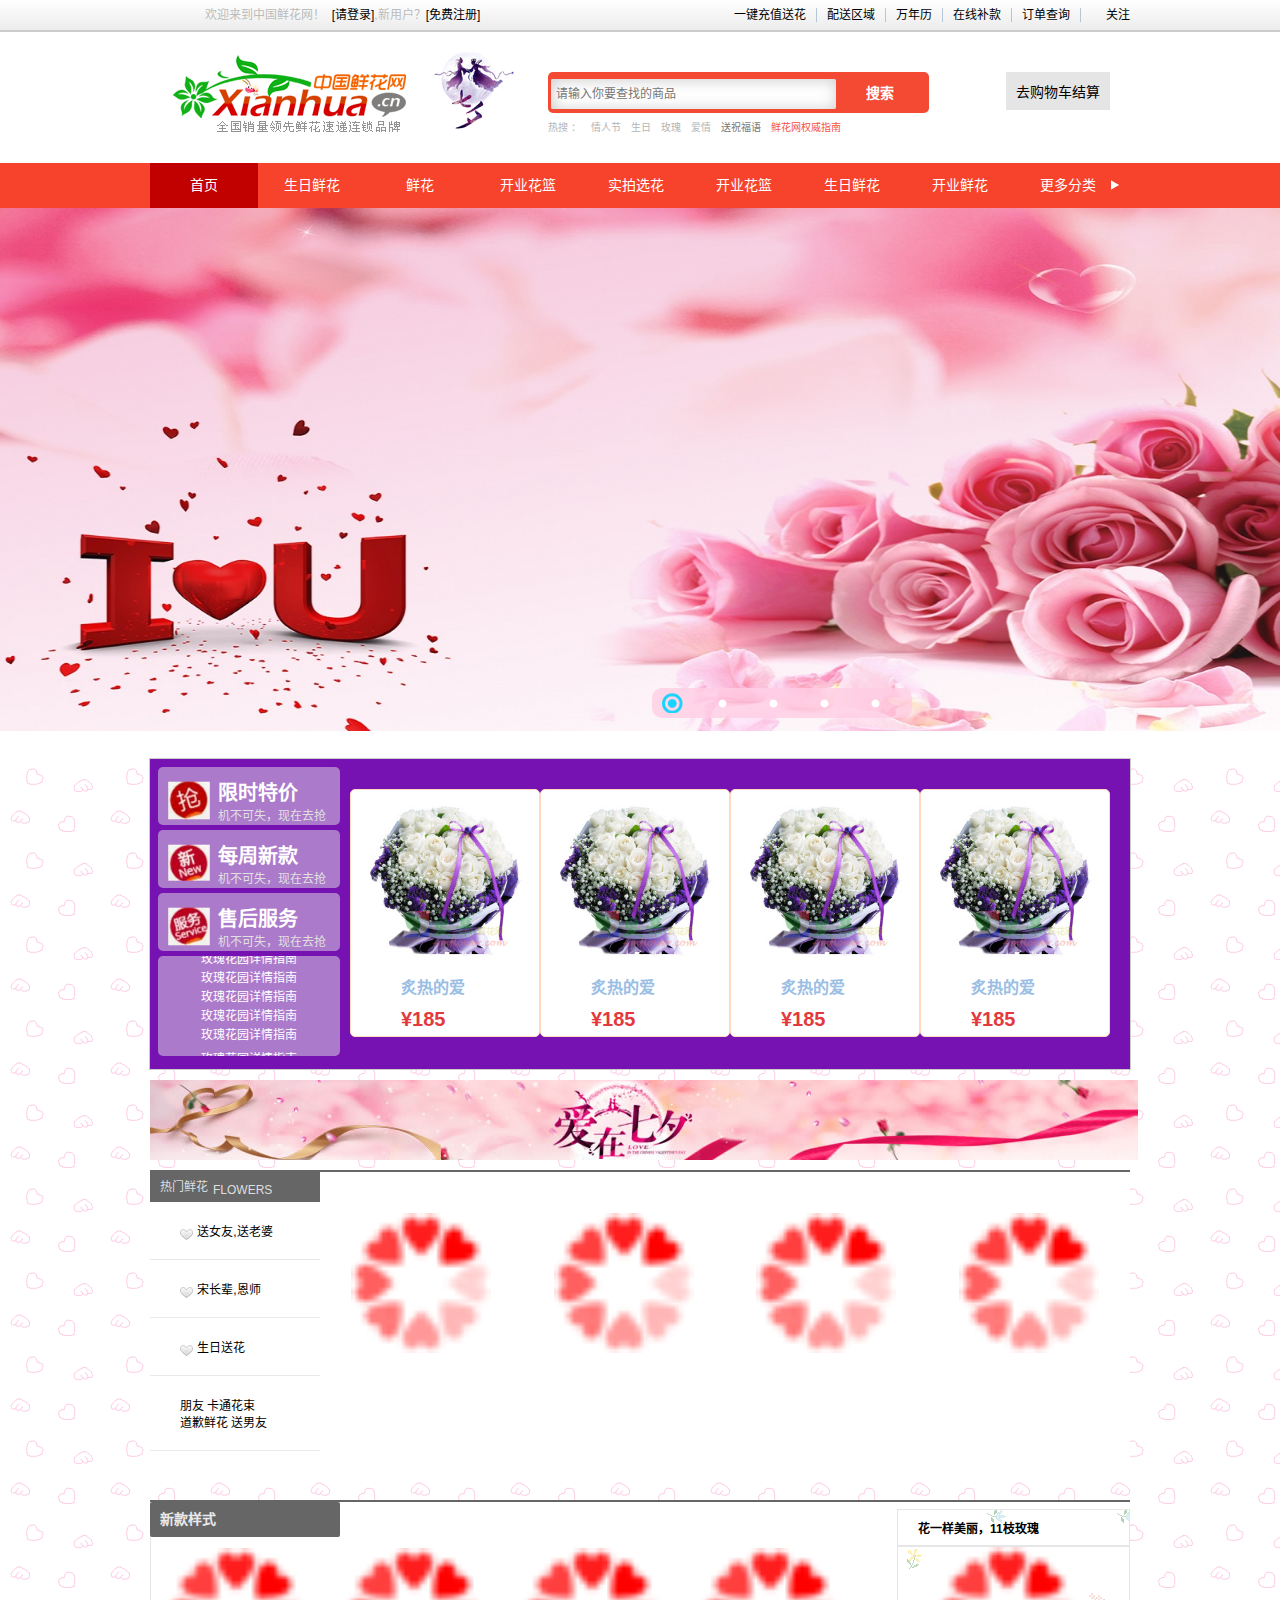
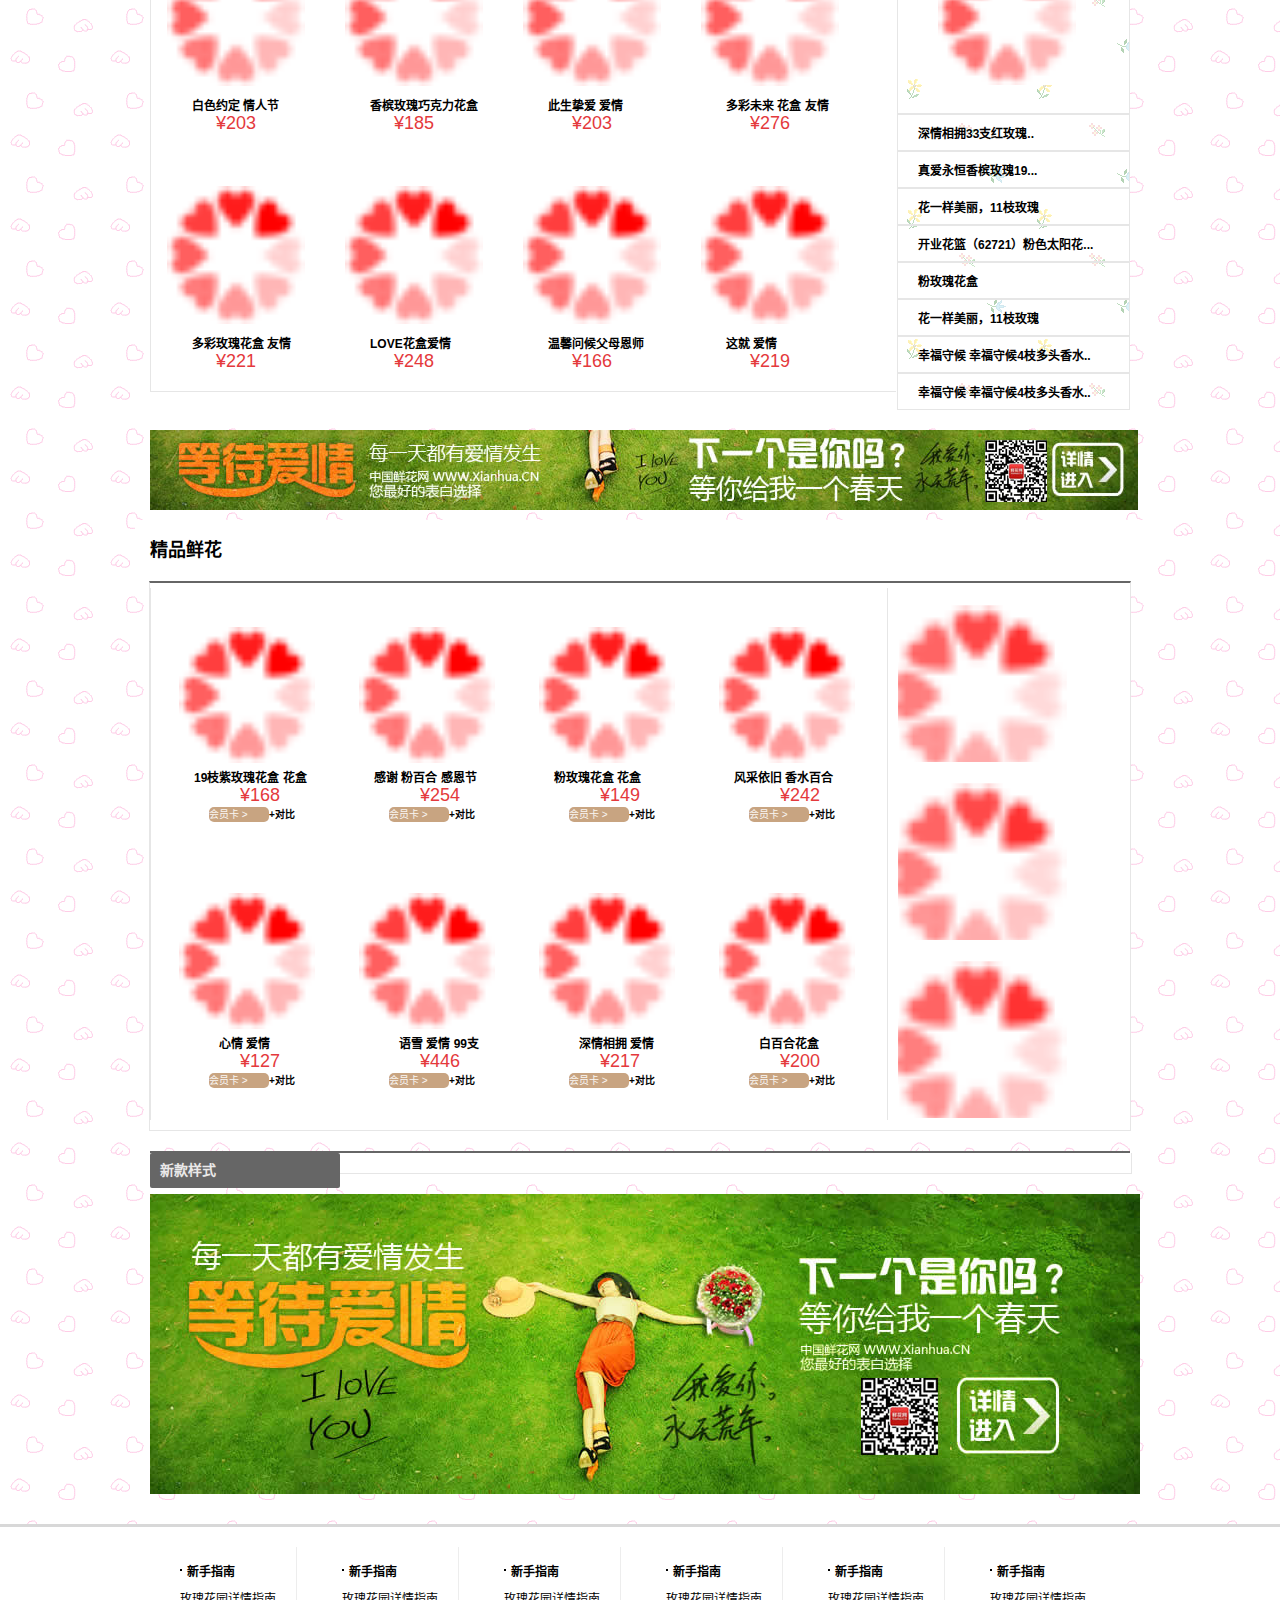
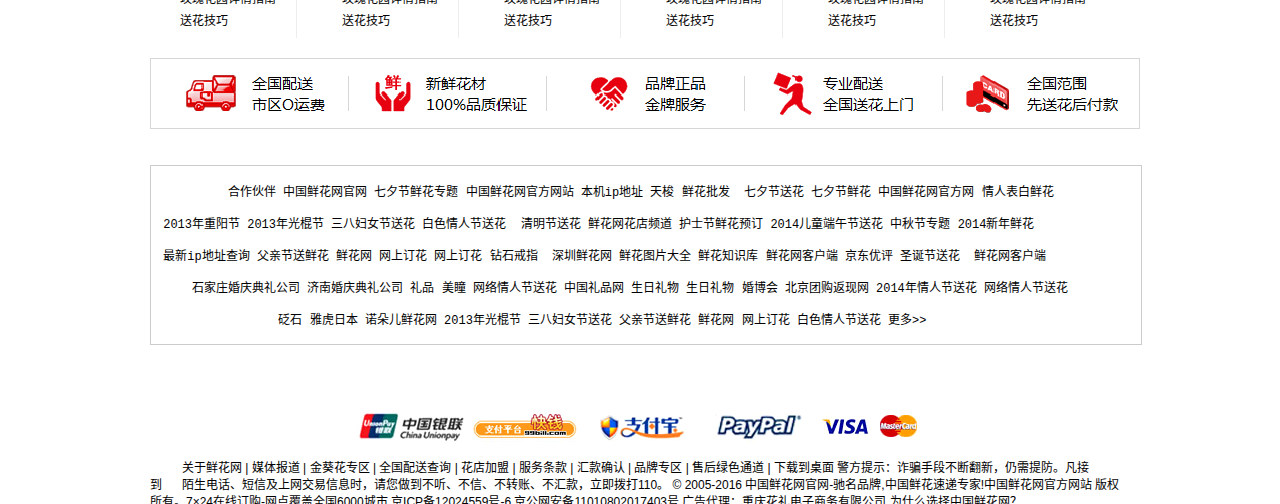
<file: index.html>
<!DOCTYPE html>
<!-- 1、指定基础语言 -->
<html lang="zh-cn">
<head>
    <meta charset="UTF-8">
    <!--2、指定视口信息-->
    <meta name="viewport" content="width=device-width,initial-scale=1,user-scalable=no"/>
    <!--3、指定跨IE浏览器兼容性-->
    <meta http-equiv="x-ua-compatible" content="IE=edge"/>
    <title>中国鲜花网</title>
    <link rel="icon" href="Images/www.ico.la_79dda2e9633fee556acd6c5ee49fc0c2_80X90.ico"/>
    <link rel="stylesheet" type="text/css" href="LoveFlower.css">
</head>
<body>

    <!--头部隐藏下拉弹出登录栏-->
    <div id="hide_top">
        <div class="_img_search"><img src="Images/logo3.png"/></div>
        <div class="_search">
            <input type="search" placeholder="请输入鲜花类名"/><button>搜索</button>
        </div>
        <div class="hide_top_car"> <span>0</span></div>
    </div>
<!--头部注册登录栏-->
<header id="top_bar">
    <div class="top_inner">
        <span class="ico_atten"><a href="#"><b></b>关注</a></span>
        <ul>
            <li class="font_gray">欢迎来到中国鲜花网！</li>
            <li id="welcom"> &nbsp;&nbsp;<a href="user_submit.html">[请登录]</a></li>
            <li class="font_gray">,新用户？</li>
            <li><a href="reg.html">[免费注册]</a></li>
        </ul>
    <ul class="top_inner_ul2">
        <li><a href="#">订单查询</a></li>
        <li><a href="javascript:;">在线补款</a></li>
        <li><a href="javascript:;">万年历</a></li>
        <li><a href="javascript:;">配送区域</a></li>
        <li><a href="javascript:;">一键充值送花</a></li>

    </ul>


    </div>

</header>

<!--网页logo栏----------爱慕鲜花-->
    <div id="logo">
      <a href="javascript:;"><img src="Images/logo2.png" alt="中国鲜花网"/></a>
        <span><img src="Images/top.gif" alt="#"/></span>
        <div class="logo_right">
            <div class="logo_right_left">
                <div  class="logo_right_input">
                    <input type="search" id="search" placeholder="请输入你要查找的商品"/><button>搜索</button>
                    <ul id="search_ul">

                    </ul>
                </div>
                <ul>
                    <li>热搜 ：</li>
                    <li><a href="#">情人节</a></li>
                    <li><a href="javascript:;">生日</a></li>

                    <li><a href="#">玫瑰</a></li>
                    <li><a href="#">爱情</a></li>
                    <li><a href="javascript:;">送祝福语</a></li>
                    <li><a href="javascript:;">鲜花网权威指南</a></li>
                </ul>
            </div>
            <div> <b></b><a href="javascript:;">去购物车结算</a></div>

        </div>


        <div class="clear"></div>
    </div>
    <!--网页logo栏---------;爱慕鲜花结束-->

    <!--导航栏nav开始-->
<div class="nav_all">
    <nav id="nav">
        <ul>
            <li><a href="#">首页</a></li>
            <li><a href="javascript:;">生日鲜花</a></li>
            <li><a href="javascript:;">鲜花</a></li>
            <li><a href="javascript:;">开业花篮</a></li>
            <li><a href="javascript:;">实拍选花</a></li>
            <li><a href="javascript:;">开业花篮</a></li>
            <li><a href="javascript:;">生日鲜花</a></li>
            <li><a href="javascript:;">开业鲜花</a></li>
            <li><a href="javascript:;">更多分类<b></b></a>
                <div>
                <a href="javascript:;">绿植花蕊</a>
                <a href="javascript:;">绿植花蕊</a>
                <a href="javascript:;">绿植花蕊</a>
                <a href="javascript:;">绿植花蕊</a>
                </div>
            </li>


        </ul>

    </nav>
</div>
    <!--导航栏nav结束-->
    <!--主页轮播图开始-->

       <div id="Index_img">
           <div class="hover_left"></div>
            <div class="box">
                <img src="Images/index5.jpg"class="show" />
               <img src="Images/index2.jpg" />
               <img  src="Images/index3.jpg"/>
               <img  src="Images/index4.jpg" />
                <img src="Images/index1.jpg" />

            </div>
           <div class="hover_right"></div>

           <ul class="index_ul">
               <li class="index_hover"></li>
               <li></li>
               <li></li>
               <li></li>
               <li></li>
           </ul>
       </div>


<!--主页轮播图结束-->
    <!--网页主体开始-->
    <!--main第一部分-->
    <section id="main">
     <div id="main_one" class="floor">
        <ul id="main_one_ul">
            <li><b class="main_one_b1"></b><a href="#"><p class="main_one_p">限时特价</p><span>机不可失，现在去抢</span></a></li>
            <li><b class="main_one_b2"></b><a href="#"><p class="main_one_p">每周新款</p><span>机不可失，现在去抢</span></a></li>
            <li><b class="main_one_b3"></b><a href="#"><p class="main_one_p">售后服务</p><span>机不可失，现在去抢</span></a></li>
            <li class="Text_scoll">
                <div class="Text_scolls">
                  <div class="Text_scoll_one">
                      <p>玫瑰花园详情指南</p>
                      <p>玫瑰花园详情指南</p>
                      <p>玫瑰花园详情指南</p>
                      <p>玫瑰花园详情指南</p>
                      <p>玫瑰花园详情指南</p>

                  </div>
                    <div class="Text_scoll_two">
                        <p>玫瑰花园详情指南</p>
                        <p>玫瑰花园详情指南</p>
                        <p>玫瑰花园详情指南</p>
                        <p>玫瑰花园详情指南</p>
                        <p>玫瑰花园详情指南</p>
                    </div>
                  </div>
            </li>
        </ul>
         <ul  class="main_one_last_ul">
             <li><a href="Love-flowe2.html"><img data-echo="Images/62423-middle.jpg" alt=""/></a><span>炙热的爱</span><p>&yen;185</p></li>
             <li><a href="Love-flowe2.html"><img data-echo="Images/62423-middle.jpg" alt=""/></a><span>炙热的爱</span><p>&yen;185</p></li>
             <li><a href="Love-flowe2.html"><img data-echo="Images/62423-middle.jpg" alt=""/></a><span>炙热的爱</span><p>&yen;185</p></li>
            <li><a href="Love-flowe2.html"><img data-echo="Images/62423-middle.jpg" alt=""/></a> <span>炙热的爱</span><p>&yen;185</p></li>
         </ul>
         <div class="clear"></div>
      </div>
       <!--main 图片通栏-->
        <p id="main_img_bar"><a href="javascript:;"><img src="Images/banner.jpg" alt=""/></a></p>
    <!--main第二部分-->
        <div id="main_two" class="floor">
                <div class="main_two_left">
                 <div class="main_two_left_top">热门鲜花<span>FLOWERS</span></div>

                <ul>
                    <li class="main_two_menu_li1">
                        <b></b>
                        <span>送女友,送老婆</span>
                        <!----第一个li右边的menue区域--->
                        <div class=" main_two_menu main_two_show">
                            <figure class="figure_1">
                                <a href="javascript:;"><img data-echo="Images/62174-middle.jpg" alt=""/></a>
                                <figcaption>
                                        <h4>&yen;118</h4>
                                        <span>多彩生活</span>
                                </figcaption>
                            </figure>
                            <figure class="figure_2">
                                <a href="javascript:;"> <img data-echo="Images/62048-middle.jpg" alt=""/></a>
                                <figcaption>
                                    <h4>&yen;118</h4>
                                    <span>幽恋之旅</span>
                                </figcaption>
                            </figure>
                            <figure class="figure_3">
                                <a href="javascript:;"> <img data-echo="Images/62170-middle.jpg" alt=""/></a>
                                <figcaption>
                                    <h4>&yen;228</h4>
                                    <span>美好祝愿</span>
                                </figcaption>
                            </figure>
                            <figure class="figure_4">
                                <a href="javascript:;"><img data-echo="Images/625431-middle.jpg" alt=""/></a>
                                <figcaption>
                                    <h4>&yen;228</h4>
                                    <span>温暖关爱</span>
                                </figcaption>
                            </figure>


                        </div>

                    </li>
                    <!----第二个li右边的menue区域--->
                     <li class="main_two_menu_li2"><b></b>
                         <span>宋长辈,恩师</span>
                         <div class="main_two_menu ">
                             <figure class="figure_1">
                                 <a href="javascript:;"><img data-echo="Images/621751-middle.jpg" alt=""/></a>
                                 <figcaption>
                                     <h4>&yen;219</h4>
                                     <span>浪漫花束</span>
                                 </figcaption>
                             </figure>
                             <figure class="figure_2">
                                 <a href="javascript:;"><img data-echo="Images/625132-middle.jpg" alt=""/></a>
                                 <figcaption>
                                     <h4>&yen;255</h4>
                                     <span>意见倾心</span>
                                 </figcaption>
                             </figure>
                             <figure class="figure_3">
                                 <a href="javascript:;"><img data-echo="Images/625431-middle.jpg" alt=""/></a>
                                 <figcaption>
                                     <h4>&yen;389</h4>
                                     <span>天天开心</span>
                                 </figcaption>
                             </figure>
                             <figure class="figure_4">
                                 <a href="javascript:;"> <img data-echo="Images/621701-middle.jpg" alt=""/></a>
                                 <figcaption>
                                     <h4>&yen;209</h4>
                                     <span>钟爱</span>
                                 </figcaption>
                             </figure>

                         </div>

                     </li>
                    <!----第三个li右边的menue区域--->
                     <li class="main_two_menu_li3"><b></b>
                         <span>生日送花</span>
                         <div class="main_two_menu ">
                             <figure class="figure_1">
                                 <a href="javascript:;"> <img data-echo="Images/621701-middle.jpg" alt=""/></a>
                                 <figcaption>
                                     <h4>&yen;218</h4>
                                     <span>牵爱</span>
                                 </figcaption>
                             </figure>
                             <figure class="figure_2">
                                 <a href="javascript:;"><img data-echo="Images/621741-middle.jpg" alt=""/></a>
                                 <figcaption>
                                     <h4>&yen;199</h4>
                                     <span>多彩生活</span>
                                 </figcaption>
                             </figure>
                             <figure class="figure_3">
                                 <a href="javascript:;"> <img data-echo="Images/625001-middle.jpg" alt=""/></a>
                                 <figcaption>
                                     <h4>&yen;229</h4>
                                     <span>多彩生活</span>
                                 </figcaption>
                             </figure>
                             <figure class="figure_4">
                                 <a href="javascript:;"> <img data-echo="Images/626831-middle.jpg" alt=""/></a>
                                 <figcaption>
                                     <h4>&yen;318</h4>
                                     <span>多彩生活</span>
                                 </figcaption>
                             </figure>

                         </div>
                     </li>
                    <!----第四个li--->
                     <li class="main_two_menu_li4">
                         <span>朋友 卡通花束<br>道歉鲜花 送男友</span>
                     </li>
                 </ul>
                </div>
            </div>
        <!--main第二部分结束-->

  <!--main第三部份-->
    <div id="main_three" class="floor">
        <h3>新款样式</h3>
        <div class="main_three_left">

            <figure>
                <a href="javascript:;"><img  data-echo="Images/62423-middle.jpg"/></a>
                <figcaption>
                    <h5><a href="javascript:;">白色约定 情人节</a></h5>
                    <span>&yen;203</span>

                </figcaption>
            </figure>
            <figure>
                <a href="javascript:;"><img  data-echo="Images/62528-middle.jpg"/></a>
                <figcaption>
                    <h5><a href="javascript:;">香槟玫瑰巧克力花盒</a></h5>
                    <span>&yen;185</span>


                </figcaption>
            </figure>
            <figure>
                <a href="javascript:;"><img  data-echo="Images/62577-middle.jpg"/></a>
                <figcaption>
                    <h5><a href="javascript:;">此生挚爱 爱情</a></h5>
                    <span>&yen;203</span>

                </figcaption>
            </figure>
            <figure>
                <a href="javascript:;"><img  data-echo="Images/62681-middle.jpg"/></a>
                <figcaption>
                    <h5><a href="javascript:;">多彩未来 花盒 友情</a></h5>
                    <span>&yen;276</span>

                </figcaption>
            </figure>
            <figure>
                <a href="javascript:;"><img  data-echo="Images/62712-middle.jpg"/></a>
                <figcaption>
                    <h5><a href="#">多彩玫瑰花盒 友情</a></h5>
                    <span>&yen;221</span>

                </figcaption>
            </figure>
            <figure>
                <a href="javascript:;"><img  data-echo="Images/62755-middle.jpg"/></a>
                <figcaption>
                    <h5><a href="javascript:;">LOVE花盒爱情</a></h5>
                    <span>&yen;248</span>

                </figcaption>
            </figure>
            <figure>
                <a href="javascript:;"><img  data-echo="Images/62756-middle.jpg"/></a>
                <figcaption>
                    <h5><a href="javascript:;">温馨问候父母恩师 </a></h5>
                    <span>&yen;166</span>

                </figcaption>
            </figure>
            <figure>
                <a href="javascript:;"><img  data-echo="Images/62762-middle.jpg"/></a>
                <figcaption>
                    <h5><a href="#">这就 爱情</a></h5>
                    <span>&yen;219</span>

                </figcaption>
            </figure>

            
        </div>
        <!--main-three-right  右边下拉图片-->
        <div class="main_three_right">
            <ul class="accordion">
                <!--<li><h5>爱慕鲜花热销商品排行</h5></li>-->
                <li class="title"><b>花一样美丽，11枝玫瑰</b></li>
                <li class="fade in"> <p ><a href="javascript:;"><img data-echo="Images/62515-middle.jpg" alt=""/></a></p></li>
                <li  class="title"><b>深情相拥33支红玫瑰..</b></li>
                <li class="fade"> <p ><a href="javascript:;"><img data-echo="Images/62513-middle.jpg" alt=""/></a></p></li>
                <li  class="title"><b>真爱永恒香槟玫瑰19...</b></li>
                <li class="fade"> <p ><a href="javascript:;"><img data-echo="Images/62528-middle.jpg" alt=""/></a></p></li>
                <li  class="title"><b>花一样美丽，11枝玫瑰</b></li>
                <li class="fade"> <p ><a href="javascript:;"><img data-echo="Images/62500-middle.jpg" alt=""/></a></p></li>
                <li class="title"><b>开业花篮（62721）粉色太阳花...</b></li>
                <li class="fade"> <p ><a href="javascript:;"><img data-echo="Images/62543-middle.jpg" alt=""/></a></p></li>
                <li class="title"><b>粉玫瑰花盒</b></li>
                <li class="fade"> <p ><a href="javascript:;"><img data-echo="Images/62577-middle.jpg" alt=""/></a></p></li>
                <li class="title"><b>花一样美丽，11枝玫瑰</b></li>
                <li class="fade"> <p ><a href="javascript:;"><img data-echo="Images/62530-middle.jpg" alt=""/></a></p></li>
                <li class="title"><b>幸福守候 幸福守候4枝多头香水..</b></li>
                <li class="fade"> <p ><a href="javascript:;"><img data-echo="Images/62385-middle.jpg" alt=""/></a></p></li>
                <li class="title"><b>幸福守候 幸福守候4枝多头香水..</b></li>
                <li class="fade"> <p ><a href="javascript:;"><img data-echo="Images/62385-middle.jpg" alt=""/></a></p></li>

            </ul>
        </div>
        <div class="clear"></div>
    </div>
    <!--main第三部分结束 -->
    <!--第二图片通栏-->
        <p id="main_img_bar2"><a href="javascript:;"><img src="Images/banner2.jpg" alt="#"/></a></p>


        <!--main-four  第四部分-->


        <h4 class="h4">精品鲜花</h4>
    <div id="main_four"class="floor">
        <!--左边-->

        <!--中间部分-->
        <div class="main_four_center">
            <figure>

                <a href="javascript:;"><img  data-echo="Images/62530-small.jpg"/></a>
                <figcaption>
                    <h5><a href="#">19枝紫玫瑰花盒 花盒</a></h5>
                    <span>&yen;168</span>
                    <div class="menbers"><a href="">会员卡&nbsp;></a><b>+对比</b>
                    <div class="main_four_menu">
                        <ul>
                            <li><span>普&nbsp;&nbsp;卡:</span><p>98折 124元</p></li>
                            <li><span>金&nbsp;&nbsp;卡:</span><p>98折 124元</p></li>
                            <li>双倍积分</li>
                            <li>可享受折上折</li>
                            <li><a href="javascript:;">查看会员等级规则</a></li>
                        </ul>
                    </div>
                 </div>

                </figcaption>
            </figure>
            <figure>
                <a href="javascript:;"><img  data-echo="Images/62531-small.jpg"/></a>
                <figcaption>
                    <h5><a href="#">感谢 粉百合 感恩节</a></h5>
                    <span>&yen;254</span>
                    <div class="menbers"><a href="javascript:;">会员卡&nbsp;></a><b>+对比</b>
                        <div class="main_four_menu">
                            <ul>
                                <li><span>普&nbsp;&nbsp;卡:</span><p>98折 124元</p></li>
                                <li><span>金&nbsp;&nbsp;卡:</span><p>98折 124元</p></li>
                                <li>双倍积分</li>
                                <li>可享受折上折</li>
                                <li><a href="#">查看会员等级规则</a></li>
                            </ul>
                        </div>
                    </div>
                </figcaption>
            </figure>
            <figure>
                <a href="javascript:;"><img  data-echo="Images/62540-small.jpg"/></a>
                <figcaption>
                    <h5><a href="javascript:;">粉玫瑰花盒 花盒</a></h5>
                    <span>&yen;149</span>
                    <div class="menbers"><a href="">会员卡&nbsp;></a><b>+对比</b>
                        <div class="main_four_menu">
                            <ul>
                                <li><span>普&nbsp;&nbsp;卡:</span><p>98折 124元</p></li>
                                <li><span>金&nbsp;&nbsp;卡:</span><p>98折 124元</p></li>
                                <li>双倍积分</li>
                                <li>可享受折上折</li>
                                <li><a href="javascript:;">查看会员等级规则</a></li>
                            </ul>
                        </div>
                    </div>
                </figcaption>
            </figure>
            <figure>
                <a href="javascript:;"><img  data-echo="Images/62543-small.jpg"/></a>
                <figcaption>
                    <h5><a href="#">风采依旧 香水百合 </a></h5>
                    <span>&yen;242</span>
                    <div class="menbers"><a href="javascript:;">会员卡&nbsp;></a><b>+对比</b>
                        <div class="main_four_menu">
                            <ul>
                                <li><span>普&nbsp;&nbsp;卡:</span><p>98折 124元</p></li>
                                <li><span>金&nbsp;&nbsp;卡:</span><p>98折 124元</p></li>
                                <li>双倍积分</li>
                                <li>可享受折上折</li>
                                <li><a href="javascript:;">查看会员等级规则</a></li>
                            </ul>
                        </div>
                    </div>
                </figcaption>
            </figure>
            <figure>
                <a href="javascript:;"><img  data-echo="Images/62596-small.jpg"/></a>
                <figcaption>
                    <h5><a href="#">心情 爱情</a></h5>
                    <span>&yen;127</span>
                    <div class="menbers"><a href="javascript:;">会员卡&nbsp;></a><b>+对比</b>
                        <div class="main_four_menu">
                            <ul>
                                <li><span>普&nbsp;&nbsp;卡:</span><p>98折 124元</p></li>
                                <li><span>金&nbsp;&nbsp;卡:</span><p>98折 124元</p></li>
                                <li>双倍积分</li>
                                <li>可享受折上折</li>
                                <li><a href="javascript:;">查看会员等级规则</a></li>
                            </ul>
                        </div>
                    </div>
                </figcaption>
            </figure>
            <figure>
                <a href="javascript:;"><img  data-echo="Images/62714-small.jpg"/></a>
                <figcaption>
                    <h5><a href="javascript:;">语雪 爱情 99支</a></h5>
                    <span>&yen;446</span>
                    <div class="menbers"><a href="">会员卡&nbsp;></a><b>+对比</b>
                        <div class="main_four_menu">
                            <ul>
                                <li><span>普&nbsp;&nbsp;卡:</span><p>98折 124元</p></li>
                                <li><span>金&nbsp;&nbsp;卡:</span><p>98折 124元</p></li>
                                <li>双倍积分</li>
                                <li>可享受折上折</li>
                                <li><a href="javascript:;">查看会员等级规则</a></li>
                            </ul>
                        </div>
                    </div>
                </figcaption>
            </figure>
            <figure>
                <a href="javascript:;"><img  data-echo="Images/62741-small.jpg"/></a>
                <figcaption>
                    <h5><a href="javascript:;">深情相拥 爱情</a></h5>
                    <span>&yen;217</span>
                    <div class="menbers"><a href="javascript:;">会员卡&nbsp;></a><b>+对比</b>
                        <div class="main_four_menu">
                            <ul>
                                <li><span>普&nbsp;&nbsp;卡:</span><p>98折 124元</p></li>
                                <li><span>金&nbsp;&nbsp;卡:</span><p>98折 124元</p></li>
                                <li>双倍积分</li>
                                <li>可享受折上折</li>
                                <li><a href="#">查看会员等级规则</a></li>
                            </ul>
                        </div>
                    </div>
                </figcaption>
            </figure>
            <figure>
                <a href="javascript:;"><img  data-echo="Images/62596-small.jpg"/></a>
                <figcaption>
                    <h5><a href="#">白百合花盒</a></h5>
                    <span>&yen;200</span>
                    <div class="menbers"><a href="">会员卡&nbsp;></a><b>+对比</b>
                        <div class="main_four_menu">
                            <ul>
                                <li><span>普&nbsp;&nbsp;卡:</span><p>98折 124元</p></li>
                                <li><span>金&nbsp;&nbsp;卡:</span><p>98折 124元</p></li>
                                <li>双倍积分</li>
                                <li>可享受折上折</li>
                                <li><a href="javascript:;">查看会员等级规则</a></li>
                            </ul>
                        </div>
                    </div>
                </figcaption>
            </figure>

        </div>
    <!--中间部分结束-->
    <div class="main_four_right" class="floor">
        <div class="main_four_right_shadow"></div>
        <figure>


            <a href="javascript:;"><img data-echo="Images/tier-one-2.jpg" alt=""/></a>
            <figcaption>
                <h6>纯纯的爱</h6>
                <h5>美美的心</h5>
                <span>&yen;184</span>
            </figcaption>
        </figure>
        <figure>
            <a href="javascript:;"><img data-echo="Images/tier-one-3.jpg" alt=""/></a>
            <figcaption>
                <h6>幸福未来</h6>
                <h5>爱在心中</h5>
                <span>&yen;149</span>
            </figcaption>
        </figure>
        <figure>
            <a href="javascript:;"><img data-echo="Images/tier-one-4.jpg" alt=""/></a>
            <figcaption>
                <h6>说不出的感受</h6>
                <h5>随花而去</h5>

                <span>&yen;203</span>
            </figcaption>
        </figure>


    </div>

 </div>


<!--main第四部分结束-->
        <!--main第五部分-->
        <!--main第五部分-->

        <div id="main_fire" class="floor">
            <h3>新款样式</h3>
            <div class="main_fire_left">

                <!--<figure>-->
                    <!--<a href="#"><img  src="Images/62423-middle.jpg"/></a>-->
                    <!--<figcaption>-->
                        <!--<h5><a href="#">白色约定 情人节</a></h5>-->
                        <!--<span>&yen;203</span>-->
                        <!--<button></button>-->
                    <!--</figcaption>-->
                <!--</figure>-->
                <!--<figure>-->
                    <!--<a href="#"><img  src="Images/62528-middle.jpg"/></a>-->
                    <!--<figcaption>-->
                        <!--<h5><a href="#">香槟玫瑰巧克力花盒</a></h5>-->
                        <!--<span>&yen;185</span>-->
                        <!--<button></button>-->

                    <!--</figcaption>-->
                <!--</figure>-->
                <!--<figure>-->
                    <!--<a href="#"><img  src="Images/62577-middle.jpg"/></a>-->
                    <!--<figcaption>-->
                        <!--<h5><a href="#">此生挚爱 爱情</a></h5>-->
                        <!--<span>&yen;203</span>-->
                        <!--<button></button>-->
                    <!--</figcaption>-->
                <!--</figure>-->
                <!--<figure>-->
                    <!--<a href="#"><img  src="Images/62681-middle.jpg"/></a>-->
                    <!--<figcaption>-->
                        <!--<h5><a href="#">多彩未来 花盒 友情</a></h5>-->
                        <!--<span>&yen;276</span>-->
                        <!--<button></button>-->
                    <!--</figcaption>-->
                <!--</figure>-->
                <!--<figure>-->
                    <!--<a href="#"><img  src="Images/62577-middle.jpg"/></a>-->
                    <!--<figcaption>-->
                        <!--<h5><a href="#">多彩玫瑰花盒 友情</a></h5>-->
                        <!--<span>&yen;221</span>-->
                        <!--<button></button>-->
                    <!--</figcaption>-->
                <!--</figure>-->
                <!--<figure>-->
                    <!--<a href="#"><img  src="Images/62755-middle.jpg"/></a>-->
                    <!--<figcaption>-->
                        <!--<h5><a href="#">LOVE花盒爱情</a></h5>-->
                        <!--<span>&yen;248</span>-->
                        <!--<button></button>-->
                    <!--</figcaption>-->
                <!--</figure>-->
                <!--<figure>-->
                    <!--<a href="#"><img  src="Images/62756-middle.jpg"/></a>-->
                    <!--<figcaption>-->
                        <!--<h5><a href="#">温馨问候父母恩师 </a></h5>-->
                        <!--<span>&yen;166</span>-->
                        <!--<button></button>-->
                    <!--</figcaption>-->
                <!--</figure>-->
                <!--<figure>-->
                    <!--<a href="#"><img  src="Images/62762-middle.jpg"/></a>-->
                    <!--<figcaption>-->
                        <!--<h5><a href="#">这就 爱情</a></h5>-->
                        <!--<span>&yen;219</span>-->
                        <!--<button></button>-->
                    <!--</figcaption>-->
                <!--</figure>-->
                <!--<figure>-->
                    <!--<a href="#"><img  src="Images/62762-middle.jpg"/></a>-->
                    <!--<figcaption>-->
                        <!--<h5><a href="#">这就 爱情</a></h5>-->
                        <!--<span>&yen;219</span>-->
                        <!--<button></button>-->
                    <!--</figcaption>-->
                <!--</figure>-->
                <!--<figure>-->
                    <!--<a href="#"><img  src="Images/62762-middle.jpg"/></a>-->
                    <!--<figcaption>-->
                        <!--<h5><a href="#">这就 爱情</a></h5>-->
                        <!--<span>&yen;219</span>-->
                        <!--<button></button>-->
                    <!--</figcaption>-->
                <!--</figure>-->

            </div>
            <div class="clear"></div>
        </div>

        <p id="main_img_bar3"><a href="javascript:;"><img src="Images/banner3.jpg" alt="#"/></a></p>
    </section>

        <div id="helpTitBg">
            <ul>
            <li><b><i></i><a href="#">新手指南</a></b></li>
            <li>玫瑰花园详情指南</li>
            <li>送花技巧</li>
        </ul>
            <ul>
                <li><b><i></i><a href="#">新手指南</a></b></li>
                <li>玫瑰花园详情指南</li>
                <li>送花技巧</li>
            </ul>
            <ul>
                <li><b><i></i><a href="#">新手指南</a></b></li>
                <li>玫瑰花园详情指南</li>
                <li>送花技巧</li>
            </ul>
            <ul>
                <li><b><i></i><a href="#">新手指南</a></b></li>
                <li>玫瑰花园详情指南</li>
                <li>送花技巧</li>
            </ul>
            <ul>
                <li><b><i></i><a href="#">新手指南</a></b></li>
                <li>玫瑰花园详情指南</li>
                <li>送花技巧</li>
            </ul>
            <ul>
                <li><b><i></i><a href="#">新手指南</a></b></li>
                <li>玫瑰花园详情指南</li>
                <li>送花技巧</li>
            </ul>
            <div class="clear"></div>
            <div><img src="Images/tp2.gif" alt="#"/></div>
           <pre>
               <div  style="overflow:hidden;">
          合作伙伴 中国鲜花网官网 七夕节鲜花专题 中国鲜花网官方网站 本机ip地址 天梭 鲜花批发  七夕节送花 七夕节鲜花 中国鲜花网官方网 情人表白鲜花

 2013年重阳节 2013年光棍节 三八妇女节送花 白色情人节送花  清明节送花 鲜花网花店频道 护士节鲜花预订 2014儿童端午节送花 中秋节专题 2014新年鲜花

 最新ip地址查询 父亲节送鲜花 鲜花网 网上订花 网上订花 钻石戒指  深圳鲜花网 鲜花图片大全 鲜花知识库 鲜花网客户端 京东优评 圣诞节送花  鲜花网客户端

     石家庄婚庆典礼公司 济南婚庆典礼公司 礼品 美瞳 网络情人节送花 中国礼品网 生日礼物 生日礼物 婚博会 北京团购返现网 2014年情人节送花 网络情人节送花

                 砭石 雅虎日本 诺朵儿鲜花网 2013年光棍节 三八妇女节送花 父亲节送鲜花 鲜花网 网上订花 白色情人节送花 更多>>
            </div>
           </pre>
        </div>


<!--主体结束-->
<!--footer-->
   <footer id="footer" >
        <div>
            <p>
                <img src="Images/pay01.jpg" alt=""/>
            <img src="Images/pay02.jpg" alt=""/>
            <img src="Images/pay03.jpg" alt=""/>
            <img src="Images/pay04.jpg" alt=""/>
            <img src="Images/pay05.jpg" alt=""/>
            </p>
        </div>
       <div>
           关于鲜花网 | 媒体报道 | 金葵花专区 | 全国配送查询 | 花店加盟 | 服务条款 | 汇款确认 | 品牌专区 | 售后绿色通道 | 下载到桌面
           警方提示：诈骗手段不断翻新，仍需提防。凡接到&nbsp;&nbsp;&nbsp;&nbsp;&nbsp;&nbsp;陌生电话、短信及上网交易信息时，请您做到不听、不信、不转账、不汇款，立即拨打110。
           © 2005-2016 中国鲜花网官网-驰名品牌,中国鲜花速递专家!中国鲜花网官方网站 版权所有。7×24在线订购-网点覆盖全国6000城市
           京ICP备12024559号-6  京公网安备11010802017403号    广告代理：重庆花礼电子商务有限公司  为什么选择中国鲜花网？


       </div>

   </footer>

<!--页面楼层浮动按钮-->
<div class="affix" id="elevator">
    <ul>
        <li class="active">

            <a class="etitle"  href="javascript:;">1F 限时特价</a>
        </li>
        <li>

            <a  href="javascript:;">2F 热门鲜花</a>
        </li>
        <li>

        <a  href="javascript:;">3F 新款样式</a>
    </li>
        <li>

            <a href="javascript:;">4F 精品鲜花</a>
        </li>
        <li>

            <a href="javascript:;">5F 新款样式</a>
        </li>
    </ul>
</div>

<!--底部下拉弹出服务窗口-->
<div id="pop_up">
    <button>×</button>
   <img src="Images/pop_up.png"/>
    <span>  <a href="#">售后服务</a></span>
</div>


<script src="js/jquery-1.11.3.js"></script>
<script src="js/echo.js"></script>
<script src="js/LoveFlower.js"></script>
<script src="js/Toserver.js"></script>


</body>
</html>
</file>
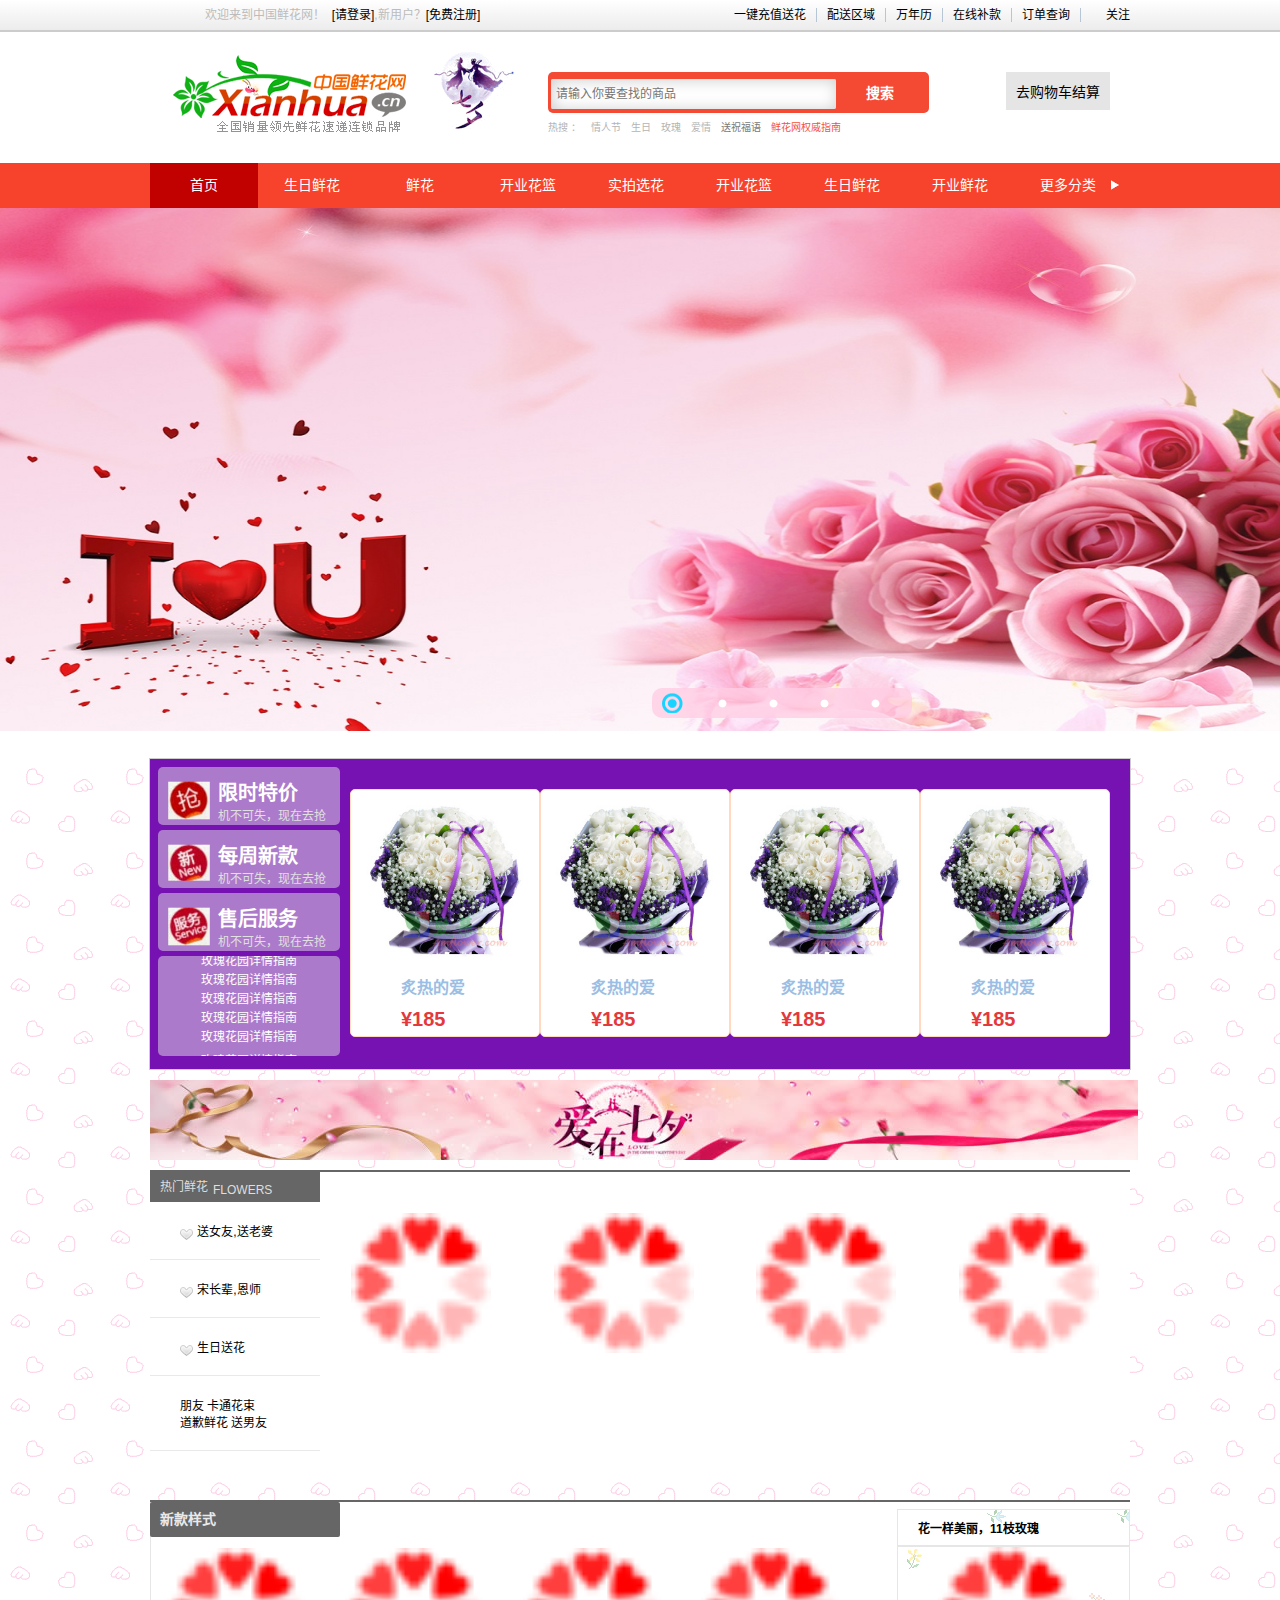
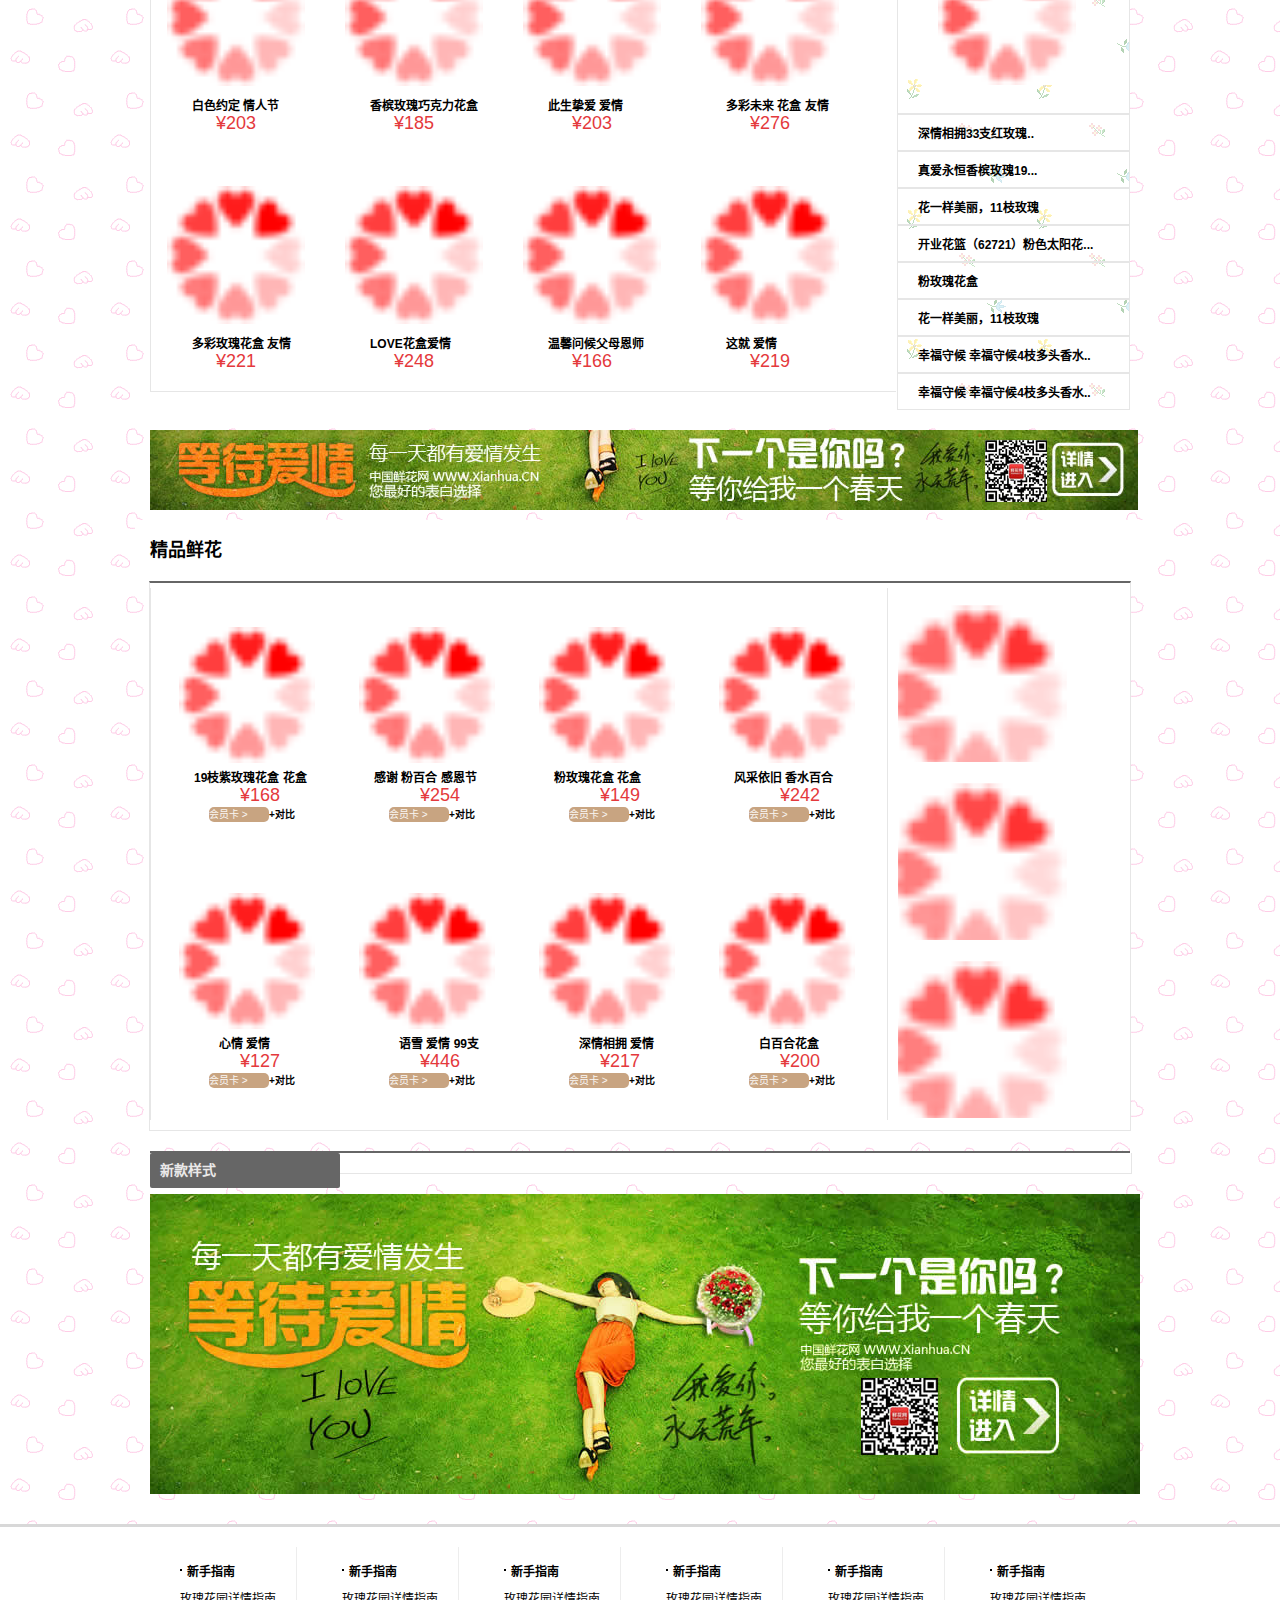
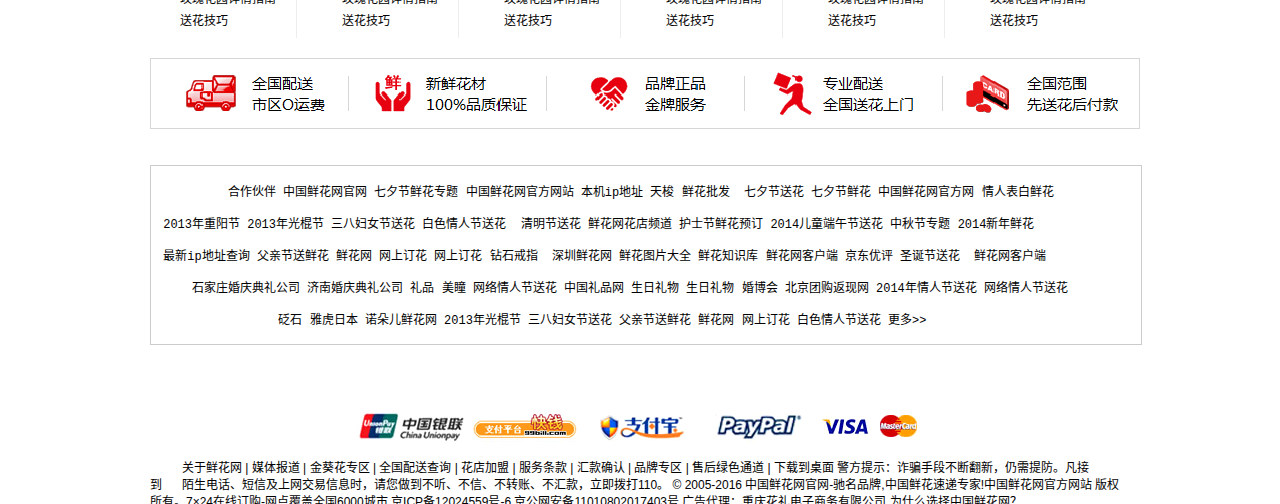
<file: clearUname.html>
<!DOCTYPE html>
<html>
<head lang="en">
    <meta charset="UTF-8">
    <title></title>
</head>
<body>

<script>
    //1：清除会话级数据 loginName
    sessionStorage.removeItem("uname");
    //2: 3S后跳转回 05_index.html
    alert("退出成功，即将跳转到主页");
    setTimeout(function(){
        location.href = "index.html";
    },20); //14:40--14:42
</script>
</body>
</html>
</file>
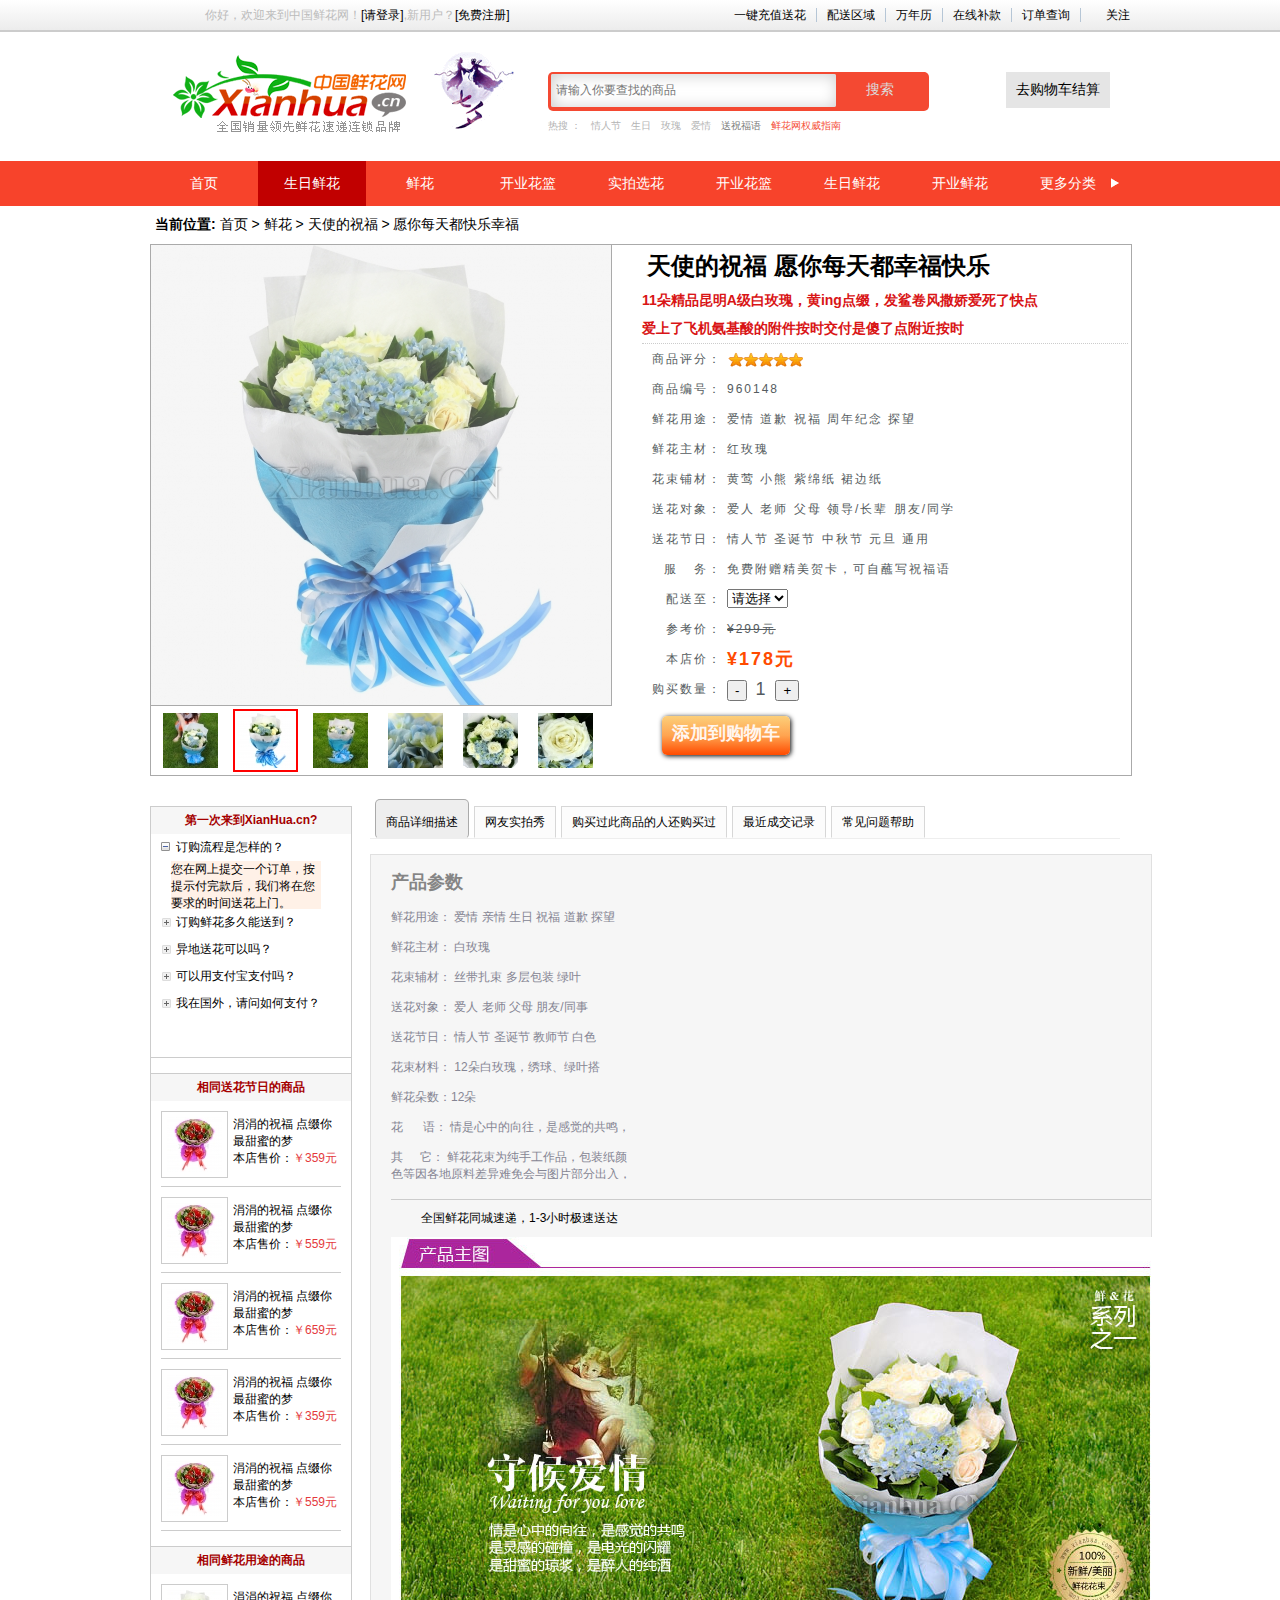
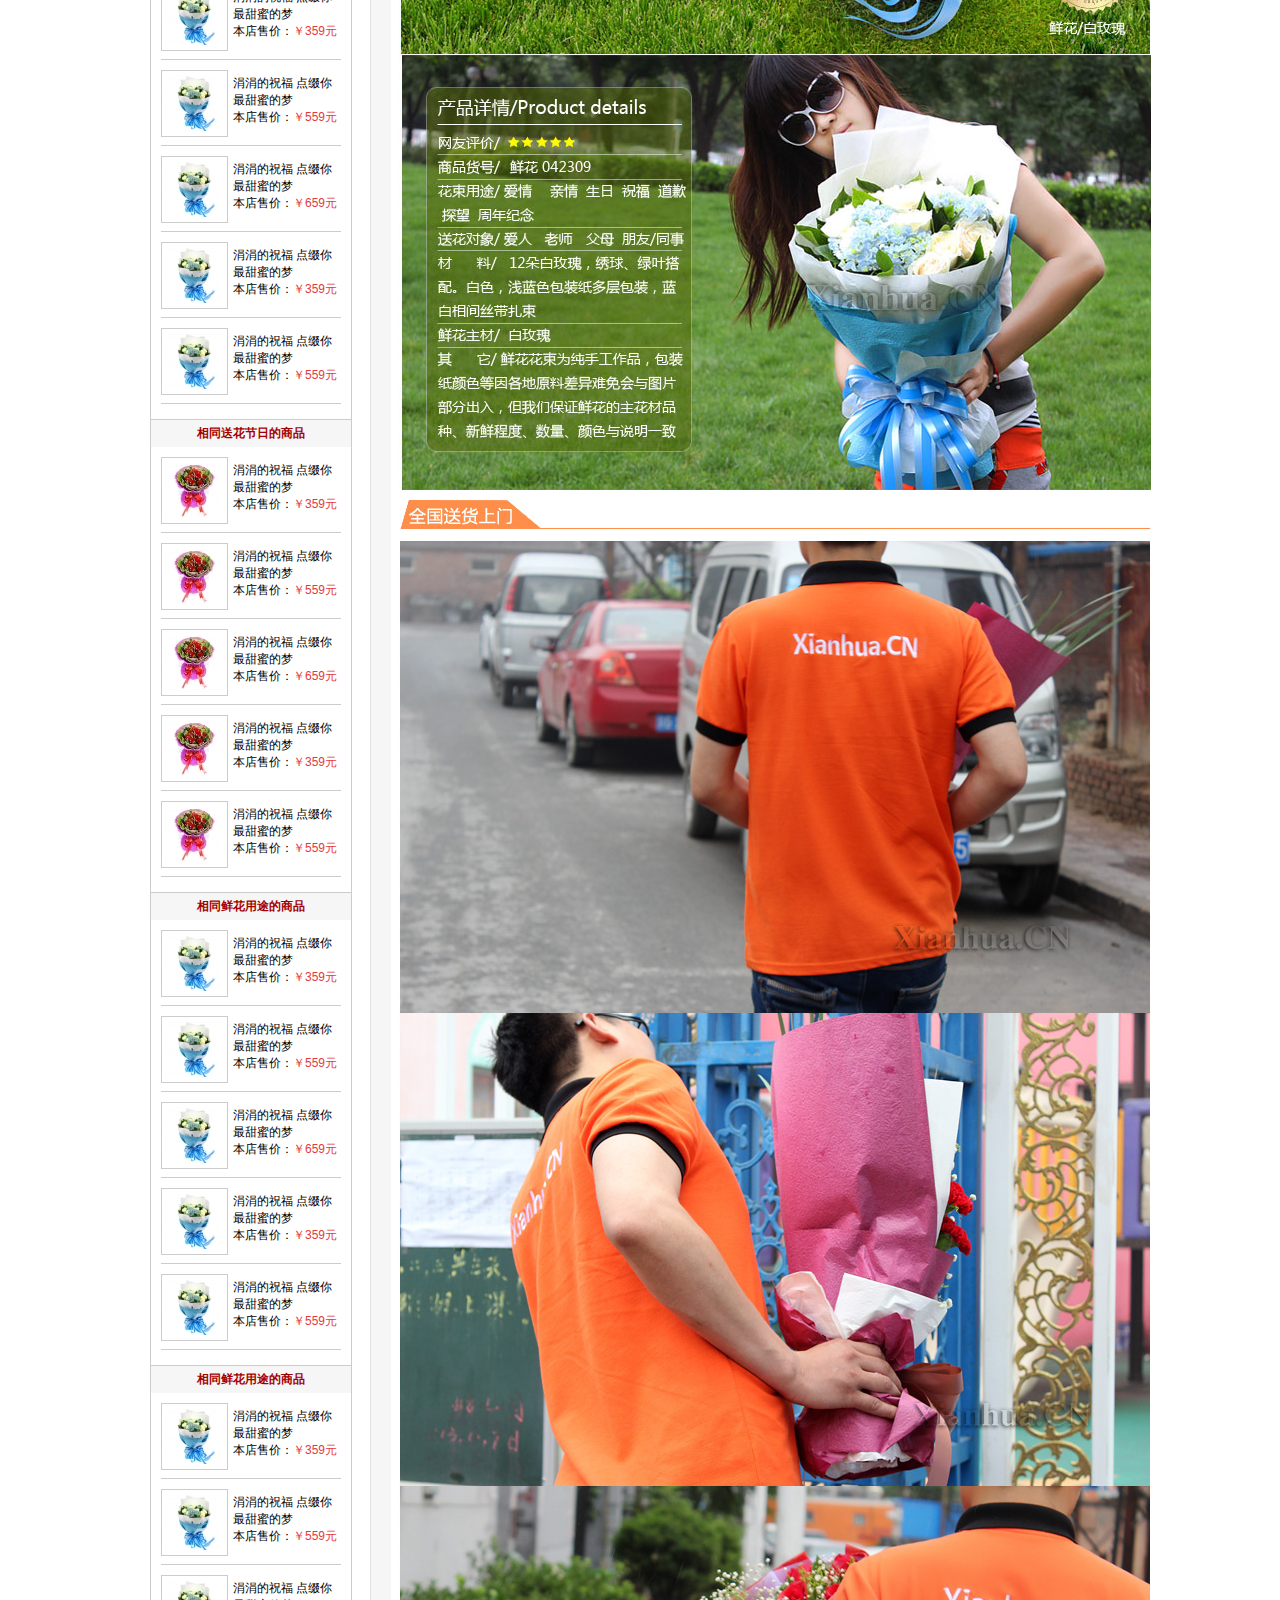
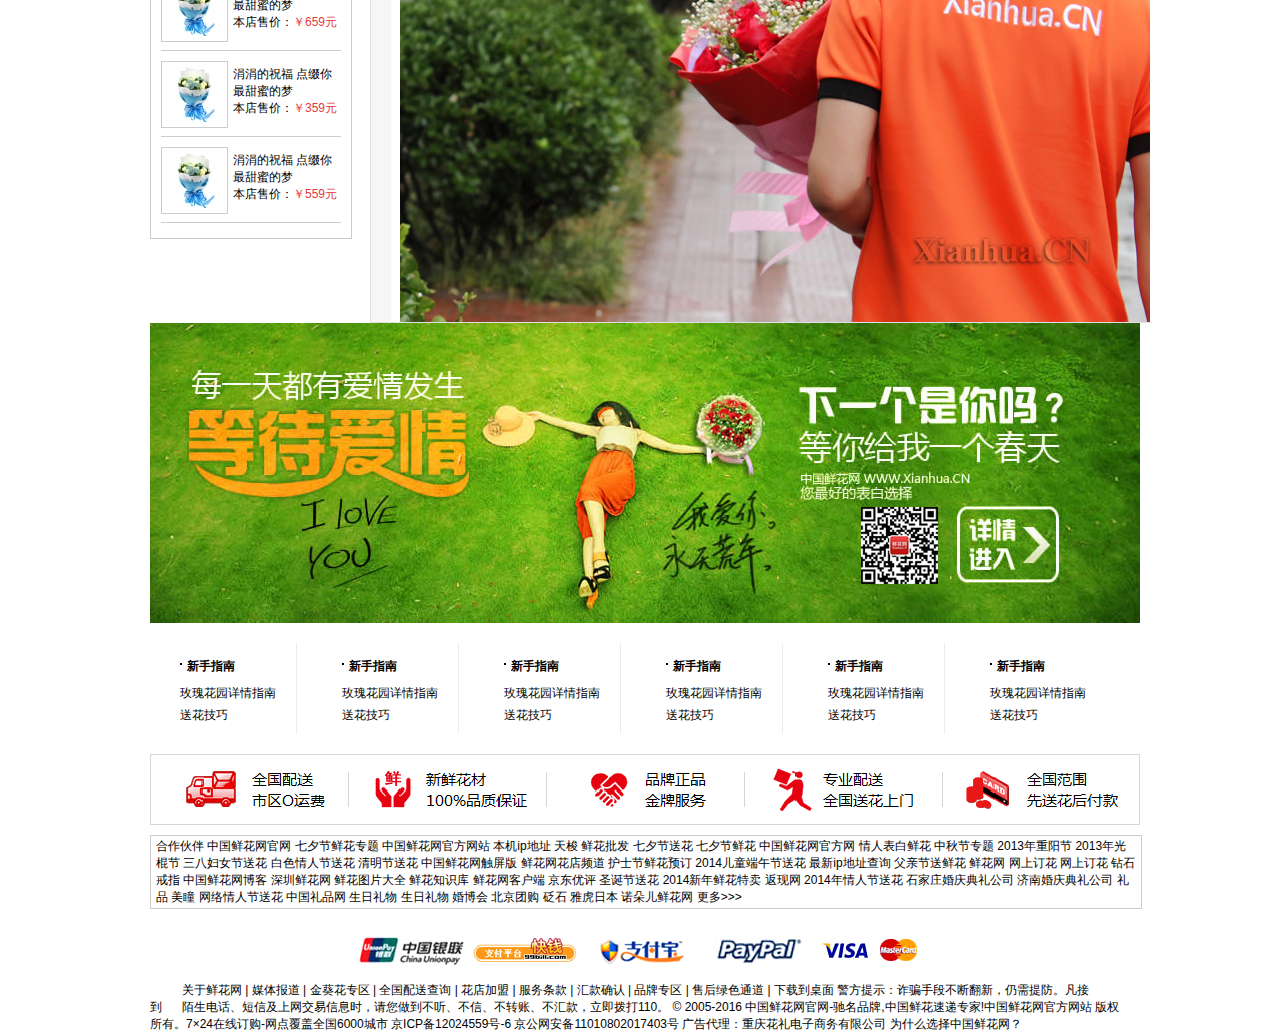
<file: Love-flowe2.html>
<!DOCTYPE html>
<html>
<head lang="en">
    <meta charset="UTF-8">
    <title></title>
    <link rel="stylesheet" href="LoveFlowe2.css"/>

</head>
<body>
    <!--js动态引用头部-&#45;&#45;load()方法-->
<!--<div id="heads">-->

<!--</div>-->
    <header id="top_bar">
        <div class="top_inner">
            <span class="ico_atten"><a href="#"><b></b>关注</a></span>
            <ul>
                <li class="font_gray">你好，欢迎来到中国鲜花网！</li>
                <li><a href="user_submit.html">[请登录]</a></li>
                <li class="font_gray">,新用户？</li>
                <li><a href="#">[免费注册]</a></li>
            </ul>
            <ul class="top_inner_ul2">
                <li><a href="#">订单查询</a></li>
                <li><a href="#">在线补款</a></li>
                <li><a href="#">万年历</a></li>
                <li><a href="#">配送区域</a></li>
                <li><a href="#">一键充值送花</a></li>

            </ul>


        </div>

    </header>

    <!--网页logo栏----------爱慕鲜花-->
    <div id="logo">
        <a href="index.html"><img src="Images/logo2.png" alt="中国鲜花网"/></a>
        <span><img src="Images/top.gif" alt="#"/></span>
        <div class="logo_right">
            <div class="logo_right_left">
                <div  class="logo_right_input">
                    <input type="search" placeholder="请输入你要查找的商品"/><button>搜索</button>
                </div>
                <ul>
                    <li>热搜 ：</li>
                    <li><a href="#">情人节</a></li>
                    <li><a href="#">生日</a></li>

                    <li><a href="#">玫瑰</a></li>
                    <li><a href="#">爱情</a></li>
                    <li><a href="#">送祝福语</a></li>
                    <li><a href="#">鲜花网权威指南</a></li>
                </ul>
            </div>
            <div> <b></b><a href="#">去购物车结算</a></div>

        </div>


        <div class="clear"></div>
    </div>
    <!--网页logo栏---------;爱慕鲜花结束-->

    <!--导航栏nav开始-->
    <div class="nav_all">
        <nav id="nav">
            <ul>
                <li><a href="index.html">首页</a></li>
                <li><a href="#">生日鲜花</a></li>
                <li><a href="#">鲜花</a></li>
                <li><a href="#">开业花篮</a></li>
                <li><a href="#">实拍选花</a></li>
                <li><a href="#">开业花篮</a></li>
                <li><a href="#">生日鲜花</a></li>
                <li><a href="#">开业鲜花</a></li>
                <li><a href="#">更多分类<b></b></a>
                    <div>
                        <a href="#">绿植花蕊</a>
                        <a href="#">绿植花蕊</a>
                        <a href="#">绿植花蕊</a>
                        <a href="#">绿植花蕊</a>
                    </div>
                </li>


            </ul>

        </nav>
    </div>

<section class="main">


    <!--产品的类别导航路径-->
    <div class="bread-crumb">
        <a href="#"><b>当前位置:</b></a>
        <a href="#">首页</a>
        <span>&gt;</span>
        <a href="#">鲜花</a>
        <span>&gt;</span>
        <a href="#">天使的祝福</a>
        <span>&gt;</span>
        <a href="#">愿你每天都快乐幸福</a>
    </div>

      <!--商品详情页-->
    <div id="product_intro">
        <!--/*商品产品左侧部分*/-->
        <div id="preview">
            <div id="mediumDiv">
                <img id="mImg" src="Images/product-s2-sm.jpeg"/>
                <div id="mask"></div>
                <div id="superMask"></div>
            </div>
            <div id="largeDiv"></div>
            <h1>
                <a class="backward disabled"></a>
                <a class="forward"></a>
                <ul id="icon_list">
                    <li><img src="Images/product-s1-s.jpeg" /></li>
                    <li  class="hovers"><img src="Images/product-s2-s.jpeg" /></li>
                    <li><img src="Images/product-s4-s.jpeg"  /></li>
                    <li><img src="Images/product-s3-s.jpeg"  /></li>
                    <li><img src="Images/product-s5-s.jpeg"  /></li>
                    <li><img src="Images/product-s6-s.jpeg"  /></li>
                </ul>
                <div class="clear"></div>
            </h1>
        </div>
        <!--商品产品右侧部分-->
        <div id="details">
            <h1>天使的祝福 愿你每天都幸福快乐</h1>
            <p>11朵精品昆明A级白玫瑰，黄ing点缀，发鲨卷风撒娇爱死了快点</p>
           <p> 爱上了飞机氨基酸的附件按时交付是傻了点附近按时
            </p>
            <ul id="summary">
                <li>
                    <p>商品评分：</p>
                    <div id="details_star">
                        <div></div>
                        <div></div>
                        <div></div>
                        <div></div>
                        <div></div>
                    </div>
                </li>
                <li>
                    <p>商品编号：</p>
                    <span>960148</span>
                </li>
                <li>
                    <p>鲜花用途：</p>
                    <span>爱情 道歉 祝福 周年纪念 探望</span>
                </li>
                <li>
                    <p>鲜花主材：</p>
                    <span>红玫瑰</span>
                </li>
                <li>
                    <p>花束铺材：</p>
                    <span>黄莺 小熊 紫绵纸 裙边纸</span>
                </li>
                <li>
                    <p>送花对象：</p>
                    <span>爱人 老师 父母 领导/长辈 朋友/同学</span>
                </li>
                <li>
                    <p>送花节日：</p>
                    <span>情人节 圣诞节 中秋节 元旦 通用</span>
                </li>
                <li>
                    <p>服 &nbsp;&nbsp;务：</p>
                    <span>免费附赠精美贺卡，可自蘸写祝福语</span>
                </li>
                <li>
                    <p>配送至：</p>
                    <div>
                        <select name="provs">
                            <option value="0">请选择</option>
                            <option value="1">广州省</option>
                            <option value="2">湖南省</option>
                            <option value="3">湖北省</option>
                        </select>
                        <select name="cities"class="hide"></select>
                        <!--<h4><b>有货</b>，下单后立即受理(送达时间以你选择为准)</h4>-->
                    </div>

                </li>
                <li>
                    <p>参考价：</p>
                    <span class="details_through">&yen;299元</span>
                </li>
                <li>
                    <p>本店价：</p>
                    <span class="details_price">&yen;178元</span>
                </li>
                <li>
                    <p>购买数量：</p>
                    <div class="count" ><button>-</button><span>1</span><button>+</button></div>
                </li>
            </ul>
            <button class="details_btn">添加到购物车</button>


        </div>
        <div class="clear"></div>
    </div>

    <!--/*商品详细介绍和评论留言*/-->
<div class="block_introduce">
    <div class="page_left">
        <div class="model">
            <p>第一次来到XianHua.cn?</p>
            <ul  class="accordion">
                <li class="title title_png">订购流程是怎样的？</li>
                <li  class="content fade in"> <span> 您在网上提交一个订单，按提示付完款后，我们将在您要求的时间送花上门。 </span></li>
                <li class="title "> 订购鲜花多久能送到？</li>
                <li  class="content fade"> <span> 3个小时左右就能送到收货人手上.您也可放心提前订购.</span></li>
                <li class="title"> 异地送花可以吗？</li>
                <li  class="content fade">  <span> 可以，我们全国连锁，全国县级以上城市都可以配送，可送达全国900多个城市。 </span></li>
                <li class="title"> 可以用支付宝支付吗？</li>
                <li  class="content fade">  <span>可以，我们是支付宝平台的商企用户，款项为即时支付成功。 </span></li>
                <li class="title"> 我在国外，请问如何支付？</li>
                <li  class="content fade">   <span>请参见：境外支付指引 </span></li>
            </ul>
        </div>
        <!--第一mode结束-->
    <!--第二mode-->
    <div class="model_two">
        <p>相同送花节日的商品</p>
        <div class="_model_">
            <div class="model_left"><img src="Images/2014040230985472202.jpeg"/></div>

            <div class="model_right"><a href="#">涓涓的祝福 点缀你最甜蜜的梦</a>
                <p>本店售价：<span class="red">￥359元</span></p>
            </div>
        </div>

        <div class="_model_">
            <div class="model_left"><a href="#"><img src="Images/2014040230985472202.jpeg"/></a></div>

            <div class="model_right"><a href="#">涓涓的祝福 点缀你最甜蜜的梦</a>
                <p>本店售价：<span class="red">￥559元</span></p>
            </div>
        </div>

        <div class="_model_">
            <div class="model_left"><a href="#"><img src="Images/2014040230985472202.jpeg"/></a></div>

            <div class="model_right"><a href="#">涓涓的祝福 点缀你最甜蜜的梦</a>
                <p>本店售价：<span class="red">￥659元</span></p>
            </div>
        </div>

        <div class="_model_">
            <div class="model_left"><a href="#"><img src="Images/2014040230985472202.jpeg"/></a></div>

            <div class="model_right"><a href="#">涓涓的祝福 点缀你最甜蜜的梦</a>
                <p>本店售价：<span class="red">￥359元</span></p>
            </div>
        </div>

        <div class="_model_">
            <div class="model_left"><a href="#"><img src="Images/2014040230985472202.jpeg"/></a></div>

            <div class="model_right"><a href="#">涓涓的祝福 点缀你最甜蜜的梦</a>
                <p>本店售价：<span class="red">￥559元</span></p>
            </div>
        </div>
    </div>

        <!--第三个model -->
        <div class="model_two">
            <p>相同鲜花用途的商品</p>
            <div class="_model_">
                <div class="model_left"><img src="Images/2013070394952511202.jpeg"/></div>

                <div class="model_right"><a href="#">涓涓的祝福 点缀你最甜蜜的梦</a>
                    <p>本店售价：<span class="red">￥359元</span></p>
                </div>
            </div>

            <div class="_model_">
                <div class="model_left"><a href="#"><img src="Images/2013070394952511202.jpeg"/></a></div>

                <div class="model_right"><a href="#">涓涓的祝福 点缀你最甜蜜的梦</a>
                    <p>本店售价：<span class="red">￥559元</span></p>
                </div>
            </div>

            <div class="_model_">
                <div class="model_left"><a href="#"><img src="Images/2013070394952511202.jpeg"/></a></div>

                <div class="model_right"><a href="#">涓涓的祝福 点缀你最甜蜜的梦</a>
                    <p>本店售价：<span class="red">￥659元</span></p>
                </div>
            </div>

            <div class="_model_">
                <div class="model_left"><a href="#"><img src="Images/2013070394952511202.jpeg"/></a></div>

                <div class="model_right"><a href="#">涓涓的祝福 点缀你最甜蜜的梦</a>
                    <p>本店售价：<span class="red">￥359元</span></p>
                </div>
            </div>

            <div class="_model_">
                <div class="model_left"><a href="#"><img src="Images/2013070394952511202.jpeg"/></a></div>

                <div class="model_right"><a href="#">涓涓的祝福 点缀你最甜蜜的梦</a>
                    <p>本店售价：<span class="red">￥559元</span></p>
                </div>
            </div>
        </div>

<!--第四个model-->
        <div class="model_two">
            <p>相同送花节日的商品</p>
            <div class="_model_">
                <div class="model_left"><img src="Images/2014040230985472202.jpeg"/></div>

                <div class="model_right"><a href="#">涓涓的祝福 点缀你最甜蜜的梦</a>
                    <p>本店售价：<span class="red">￥359元</span></p>
                </div>
            </div>

            <div class="_model_">
                <div class="model_left"><a href="#"><img src="Images/2014040230985472202.jpeg"/></a></div>

                <div class="model_right"><a href="#">涓涓的祝福 点缀你最甜蜜的梦</a>
                    <p>本店售价：<span class="red">￥559元</span></p>
                </div>
            </div>

            <div class="_model_">
                <div class="model_left"><a href="#"><img src="Images/2014040230985472202.jpeg"/></a></div>

                <div class="model_right"><a href="#">涓涓的祝福 点缀你最甜蜜的梦</a>
                    <p>本店售价：<span class="red">￥659元</span></p>
                </div>
            </div>

            <div class="_model_">
                <div class="model_left"><a href="#"><img src="Images/2014040230985472202.jpeg"/></a></div>

                <div class="model_right"><a href="#">涓涓的祝福 点缀你最甜蜜的梦</a>
                    <p>本店售价：<span class="red">￥359元</span></p>
                </div>
            </div>

            <div class="_model_">
                <div class="model_left"><a href="#"><img src="Images/2014040230985472202.jpeg"/></a></div>

                <div class="model_right"><a href="#">涓涓的祝福 点缀你最甜蜜的梦</a>
                    <p>本店售价：<span class="red">￥559元</span></p>
                </div>
            </div>
        </div>

        <!--第三个model -->
        <div class="model_two">
            <p>相同鲜花用途的商品</p>
            <div class="_model_">
                <div class="model_left"><img src="Images/2013070394952511202.jpeg"/></div>

                <div class="model_right"><a href="#">涓涓的祝福 点缀你最甜蜜的梦</a>
                    <p>本店售价：<span class="red">￥359元</span></p>
                </div>
            </div>

            <div class="_model_">
                <div class="model_left"><a href="#"><img src="Images/2013070394952511202.jpeg"/></a></div>

                <div class="model_right"><a href="#">涓涓的祝福 点缀你最甜蜜的梦</a>
                    <p>本店售价：<span class="red">￥559元</span></p>
                </div>
            </div>

            <div class="_model_">
                <div class="model_left"><a href="#"><img src="Images/2013070394952511202.jpeg"/></a></div>

                <div class="model_right"><a href="#">涓涓的祝福 点缀你最甜蜜的梦</a>
                    <p>本店售价：<span class="red">￥659元</span></p>
                </div>
            </div>

            <div class="_model_">
                <div class="model_left"><a href="#"><img src="Images/2013070394952511202.jpeg"/></a></div>

                <div class="model_right"><a href="#">涓涓的祝福 点缀你最甜蜜的梦</a>
                    <p>本店售价：<span class="red">￥359元</span></p>
                </div>
            </div>

            <div class="_model_">
                <div class="model_left"><a href="#"><img src="Images/2013070394952511202.jpeg"/></a></div>

                <div class="model_right"><a href="#">涓涓的祝福 点缀你最甜蜜的梦</a>
                    <p>本店售价：<span class="red">￥559元</span></p>
                </div>
            </div>
        </div>
        <!--第三个model -->
        <div class="model_two">
            <p>相同鲜花用途的商品</p>
            <div class="_model_">
                <div class="model_left"><img src="Images/2013070394952511202.jpeg"/></div>

                <div class="model_right"><a href="#">涓涓的祝福 点缀你最甜蜜的梦</a>
                    <p>本店售价：<span class="red">￥359元</span></p>
                </div>
            </div>

            <div class="_model_">
                <div class="model_left"><a href="#"><img src="Images/2013070394952511202.jpeg"/></a></div>

                <div class="model_right"><a href="#">涓涓的祝福 点缀你最甜蜜的梦</a>
                    <p>本店售价：<span class="red">￥559元</span></p>
                </div>
            </div>

            <div class="_model_">
                <div class="model_left"><a href="#"><img src="Images/2013070394952511202.jpeg"/></a></div>

                <div class="model_right"><a href="#">涓涓的祝福 点缀你最甜蜜的梦</a>
                    <p>本店售价：<span class="red">￥659元</span></p>
                </div>
            </div>

            <div class="_model_">
                <div class="model_left"><a href="#"><img src="Images/2013070394952511202.jpeg"/></a></div>

                <div class="model_right"><a href="#">涓涓的祝福 点缀你最甜蜜的梦</a>
                    <p>本店售价：<span class="red">￥359元</span></p>
                </div>
            </div>

            <div class="_model_">
                <div class="model_left"><a href="#"><img src="Images/2013070394952511202.jpeg"/></a></div>

                <div class="model_right"><a href="#">涓涓的祝福 点缀你最甜蜜的梦</a>
                    <p>本店售价：<span class="red">￥559元</span></p>
                </div>
            </div>
        </div>




    </div>
<!--page左边栏结束-->

<!--page右边图片详情介绍-->


    <div class="page_right">
        <ul class="Commodity"><!--商品描述-->
            <li class="page_right_show">商品详细描述</li>
            <li>网友实拍秀</li>
            <li>购买过此商品的人还购买过</li>
            <li >最近成交记录</li>
            <li>常见问题帮助</li>

    </ul>
        <!--/*商品面板导航结束*/-->
        <!--/*产品参数*/-->

        <div class="cpcs_canshu shows" data-id="0">
            <h2>产品参数</h2>
            <ul>
                <li>鲜花用途： 爱情 亲情 生日 祝福 道歉 探望</li>
                <li>鲜花主材： 白玫瑰</li>
                <li>花束辅材： 丝带扎束 多层包装 绿叶</li>
                <li>送花对象： 爱人 老师 父母 朋友/同事</li>
                <li>送花节日： 情人节 圣诞节 教师节 白色</li>
                <li>花束材料： 12朵白玫瑰，绣球、绿叶搭</li>
                <li>鲜花朵数：12朵</li>
                <li>花 &nbsp;  &nbsp; &nbsp;语： 情是心中的向往，是感觉的共鸣，</li>
                <li>其 &nbsp; &nbsp; 它： 鲜花花束为纯手工作品，包装纸颜色等因各地原料差异难免会与图片部分出入，但我们保证鲜花的主花材品种、新鲜程度、数量、颜色与说明一致

                </li>

            </ul>
          <p>全国鲜花同城速递，1-3小时极速送达</p>





<div class="discription_1">
    <img src="Images/love_amor.jpg"/>
    <img src="Images/love_amor2.jpeg" />
    <img src="Images/love_amor3.jpg" />
    <img src="Images/love_amor4.jpg"/>
    <img src="Images/love_amor5.jpg" />


</div>
        </div>
        <!--网友实拍图片动态载入-->

        <div class="friend_film" data-id="1">
            <div class="friend_film2">
            <div class="page1  shows">
                <!--<img src="Images/photo1.jpeg"/>-->
                <!--<img src="Images/photo2.jpeg"/>-->
                <!--<img src="Images/photo3.jpeg"/>-->
                <!--<img src="Images/photo4.jpeg"/>-->
                <!--<img src="Images/photo5.jpeg"/>-->
                <!--<img src="Images/photo6.jpeg"/>-->
                <!--<img src="Images/photo7.jpg"/>-->
                <!--<img src="Images/photo8.jpg"/>-->
                <!--<img src="Images/photo9.jpg"/>-->

            </div>

            </div>

            <ul id="page_ul">
                <li id="page_left"><a href="#">上一页</a></li>
                <li class="li_hover"><a href="#">1</a></li>
                <li><a href="#">2</a></li>
                <li><a href="#">3</a></li>
                <li><a href="#">4</a></li>
                <li><a href="#">5</a></li>
                <li><a href="#">6</a></li>
                <li><a href="#">7</a></li>
                <li><a href="#">8</a></li>

                <li id="page_right"><a href="#">下一页</a></li>

            </ul>

    </div>
        <!--购买该商品的还购买过以下商品-->
        <div class="friend_film" data-id="2">

            <div class="main_fire_left">


                <figure>
                    <a href="#"><img  src="Images/62528-middle.jpg"/></a>
                    <figcaption>
                        <h5><a href="#">香槟玫瑰巧克力花盒</a></h5>
                        <span>&yen;185</span>


                    </figcaption>
                </figure>
                <figure>
                    <a href="#"><img  src="Images/62577-middle.jpg"/></a>
                    <figcaption>
                        <h5><a href="#">此生挚爱 爱情</a></h5>
                        <span>&yen;203</span>

                    </figcaption>
                </figure>
                <figure>
                    <a href="#"><img  src="Images/62681-middle.jpg"/></a>
                    <figcaption>
                        <h5><a href="#">多彩未来 花盒 友情</a></h5>
                        <span>&yen;276</span>

                    </figcaption>
                </figure>
                <figure>
                    <a href="#"><img  src="Images/62577-middle.jpg"/></a>
                    <figcaption>
                        <h5><a href="#">多彩玫瑰花盒 友情</a></h5>
                        <span>&yen;221</span>

                    </figcaption>
                </figure>
                <figure>
                    <a href="#"><img  src="Images/62755-middle.jpg"/></a>
                    <figcaption>
                        <h5><a href="#">LOVE花盒爱情</a></h5>
                        <span>&yen;248</span>

                    </figcaption>
                </figure>
                <figure>
                    <a href="#"><img  src="Images/62756-middle.jpg"/></a>
                    <figcaption>
                        <h5><a href="#">温馨问候父母恩师 </a></h5>
                        <span>&yen;166</span>

                    </figcaption>

                </figure>
            </div>

        </div>
        <div class="friend_film" data-id="3">

           <div>
               <!--<img src="Images/201406263224653899.jpg"/>-->
               <!--<img src="Images/201406263224653899.jpg"/>-->
               <!--<img src="Images/201406263224653899.jpg"/>-->
               <!--<img src="Images/201406263224653899.jpg"/>-->
               <!--<img src="Images/201406263224653899.jpg"/>-->
        正在加载当中.....

           </div>

        </div>
        <div class="friend_film" data-id="4">

       <div>
           <!--<img src="Images/201410226914965239.jpg"/>-->
           <!--<img src="Images/201410226914965239.jpg"/>-->
           <!--<img src="Images/201410226914965239.jpg"/>-->
           正在加载当中......
        </div>

    </div>

    </div>


    <div class="clear2"></div>
</div>



    <div class="clear"></div>
    <div><img src="Images/banner3.jpg"/></div>
</section>
    <!--底部内容-->
    <div id="helpTitBg">
        <ul>
            <li><b><i></i><a href="#">新手指南</a></b></li>
            <li>玫瑰花园详情指南</li>
            <li>送花技巧</li>
        </ul>
        <ul>
            <li><b><i></i><a href="#">新手指南</a></b></li>
            <li>玫瑰花园详情指南</li>
            <li>送花技巧</li>
        </ul>
        <ul>
            <li><b><i></i><a href="#">新手指南</a></b></li>
            <li>玫瑰花园详情指南</li>
            <li>送花技巧</li>
        </ul>
        <ul>
            <li><b><i></i><a href="#">新手指南</a></b></li>
            <li>玫瑰花园详情指南</li>
            <li>送花技巧</li>
        </ul>
        <ul>
            <li><b><i></i><a href="#">新手指南</a></b></li>
            <li>玫瑰花园详情指南</li>
            <li>送花技巧</li>
        </ul>
        <ul>
            <li><b><i></i><a href="#">新手指南</a></b></li>
            <li>玫瑰花园详情指南</li>
            <li>送花技巧</li>
        </ul>
        <div class="clear"></div>
        <div><img src="Images/tp2.gif" alt="#"/></div>
            <div>合作伙伴 中国鲜花网官网 七夕节鲜花专题
            中国鲜花网官方网站 本机ip地址 天梭 鲜花批发
            七夕节送花 七夕节鲜花 中国鲜花网官方网 情人表白鲜花
            中秋节专题 2013年重阳节 2013年光棍节 三八妇女节送花 白色情人节送花
            清明节送花 中国鲜花网触屏版 鲜花网花店频道 护士节鲜花预订 2014儿童端午节送花
            最新ip地址查询 父亲节送鲜花 鲜花网 网上订花 网上订花 钻石戒指 中国鲜花网博客 深圳鲜花网
            鲜花图片大全 鲜花知识库 鲜花网客户端 京东优评 圣诞节送花 2014新年鲜花特卖 返现网 2014年情人节送花
            石家庄婚庆典礼公司 济南婚庆典礼公司 礼品 美瞳 网络情人节送花 中国礼品网 生日礼物 生日礼物 婚博会 北京团购
            砭石 雅虎日本 诺朵儿鲜花网  更多>>>
    </div>
    </div>


    <!--主体结束-->
    <!--footer-->
    <footer id="footer" >
        <div>
            <p>
                <img src="Images/pay01.jpg" alt=""/>
                <img src="Images/pay02.jpg" alt=""/>
                <img src="Images/pay03.jpg" alt=""/>
                <img src="Images/pay04.jpg" alt=""/>
                <img src="Images/pay05.jpg" alt=""/>
            </p>
        </div>
        <div>

            关于鲜花网 | 媒体报道 | 金葵花专区 | 全国配送查询 | 花店加盟 | 服务条款 | 汇款确认 | 品牌专区 | 售后绿色通道 | 下载到桌面
            警方提示：诈骗手段不断翻新，仍需提防。凡接到&nbsp;&nbsp;&nbsp;&nbsp;&nbsp;&nbsp;陌生电话、短信及上网交易信息时，请您做到不听、不信、不转账、不汇款，立即拨打110。
            © 2005-2016 中国鲜花网官网-驰名品牌,中国鲜花速递专家!中国鲜花网官方网站 版权所有。7×24在线订购-网点覆盖全国6000城市
            京ICP备12024559号-6  京公网安备11010802017403号    广告代理：重庆花礼电子商务有限公司  为什么选择中国鲜花网？


        </div>

    </footer>

    <script src="js/jquery-1.11.3.js"></script>

    <script src="js/LoveFlower2.js"></script>
    <!--<script src="js/shipai.js"></script>-->

</body>
</html>
</file>
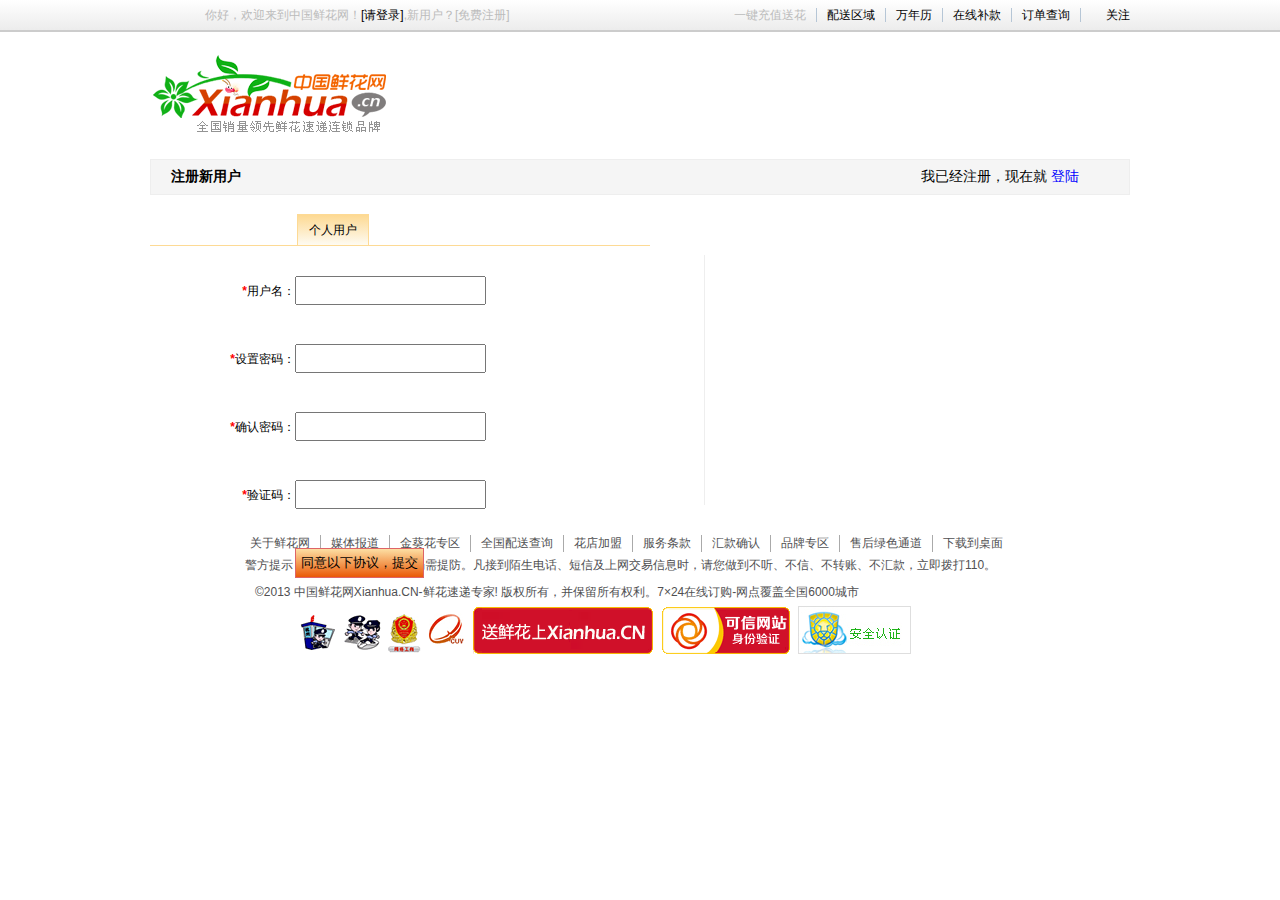
<file: reg.html>
<!DOCTYPE html>
<html>
<head lang="en">
    <meta charset="UTF-8">
    <title></title>
    <link rel="stylesheet" href="css/user_submit.css"/>
    <link rel="stylesheet" href="reg.css"/>
</head>
<body>
    <header id="reg_header"></header>
    <section id="section">
        <div class="use_top"><b>注册新用户</b><span>我已经注册，现在就<a href="user_submit.html"> 登陆</a></span></div>

        <div class="use">个人用户</div>
        <div class="use_center">
            <ul>
                <li>
                    <span><b>*</b>用户名：</span><input id="uname" type="text"name="uname"/>
                    <div></div>
                </li>
                <li>
                    <span><b>*</b>设置密码：</span><input id="upwd" type="password"name="upwd"/>
                    <div></div>
                </li>
                <li>
                    <span><b>*</b>确认密码：</span><input id="upwd2" type="password"name="phone"/>
                    <div></div>
                </li>
                <li>
                    <span><b>*</b>验证码：</span><input type="text"name="yzm"/>
                    <div></div>
                </li>
                <li><span></span><input id="btn" type="button"value="同意以下协议，提交"/></li>
            </ul>
        </div>
<div class="use_center_right">

</div>
   <div class="clear"></div>
    </section>



    <footer id="reg_footer"></footer>
    <script src="js/jquery-1.11.3.js"></script>
<script src="js/reg.js"></script>
</body>
</html>
</file>
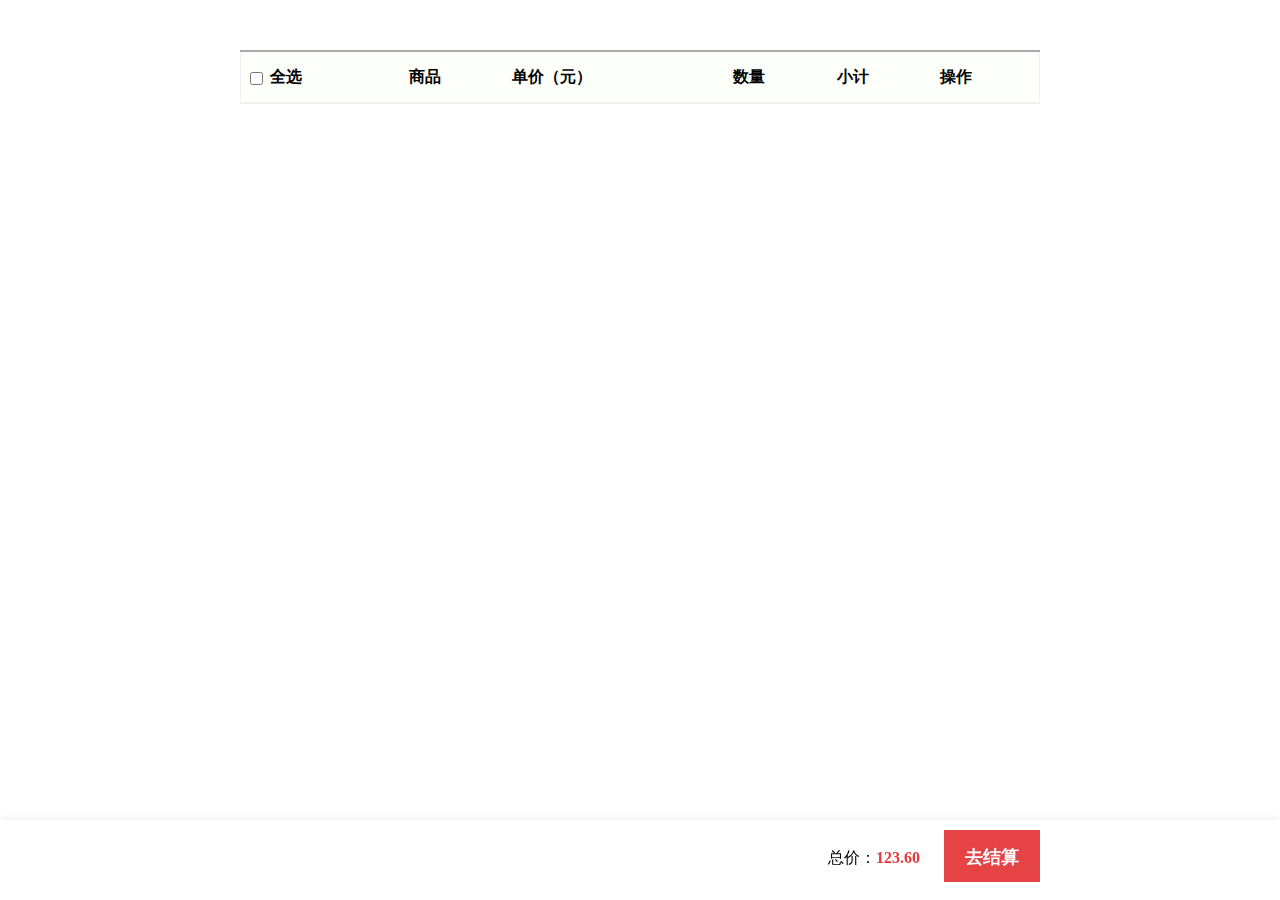
<file: shoppingcart.html>
<!DOCTYPE html>
<html>
    <head>
        <title> 京东商城－购物车 </title>
        <meta charset="utf-8"/>
        <!--<link rel="icon" href="img/favicon.ico">-->
        <!--<link rel="stylesheet" href="css/jd.css">-->
        <!--<link rel="stylesheet" href="css/product.css">-->
        <script src="js/jquery-1.11.3.js"></script>
        <script src="js/shoppingCart.js"></script>
        <link rel="stylesheet" href="css/cart.css">
    </head>

    <body>
        <div id="header"></div>
        <div id="main">
            <table id="cart">
                <thead>
                    <tr>
                        <th>
                            <input type="checkbox" id="selAll"/>
                            <label for="selAll">全选</label>
                        </th>
                        <th>商品</th>
                        <th>单价（元）</th>
                        <th>数量</th>
                        <th>小计</th>
                        <th>操作</th>
                    </tr>
                </thead>
                <tbody>
                    <!--<tr>-->
                        <!--<td>-->
                            <!--<input type="checkbox"/>-->
                            <!--<input type="hidden" value="1" />-->
                            <!--<div><img src="images/phone/phone_01.jpg" alt=""/></div>-->
                        <!--</td>-->
                        <!--<td><a href="">小米 Note</a></td>-->
                        <!--<td>1199.00</td>-->
                        <!--<td>-->
                            <!--<button>-</button><input type="text" value="1"/><button>+</button>-->
                        <!--</td>-->
                        <!--<td><span>1199.00</span></td>-->
                        <!--<td><a href="">删除</a></td>-->
                    <!--</tr>-->

                    <!--<tr>-->
                        <!--<td>-->
                            <!--<input type="checkbox"/>-->
                            <!--<input type="hidden" value="2" />-->
                            <!--<div><img src="images/phone/phone_02.jpg" alt=""/></div>-->
                        <!--</td>-->
                        <!--<td><a href="">PPO R9 4GB+64GB内存版</a></td>-->
                        <!--<td>2499.00</td>-->
                        <!--<td>-->
                            <!--<button>-</button>-->
                            <!--<input type="text" value="1"/>-->
                            <!--<button>+</button>-->
                        <!--</td>-->
                        <!--<td><span>2499.00</span></td>-->
                        <!--<td><a href="">删除</a></td>-->
                    <!--</tr>-->
                    <!--<tr>-->
                        <!--<td>-->
                            <!--<input type="checkbox"/>-->
                            <!--<input type="hidden" value="3" />-->
                            <!--<div><img src="images/phone/phone_03.jpg" alt=""/></div>-->
                        <!--</td>-->
                        <!--<td><a href="">PPO R9 4GB+64GB内存版 玫瑰金</a></td>-->
                        <!--<td>2499.00</td>-->
                        <!--<td>-->
                            <!--<button>-</button><input type="text" value="1"/><button>+</button>-->
                        <!--</td>-->
                        <!--<td><span>2499.00</span></td>-->
                        <!--<td><a href="">删除</a></td>-->
                    <!--</tr>-->
                    <!--<tr>-->
                        <!--<td>-->
                            <!--<input type="checkbox"/>-->
                            <!--<input type="hidden" value="4" />-->
                            <!--<div><img src="images/phone/phone_04.jpg" alt=""/></div>-->
                        <!--</td>-->
                        <!--<td><a href="">小米 红米 3S 高配全网通 3GB内存</a></td>-->
                        <!--<td>899.00</td>-->
                        <!--<td>-->
                            <!--<button>-</button><input type="text" value="1"/><button>+</button>-->
                        <!--</td>-->
                        <!--<td><span>899.00</span></td>-->
                        <!--<td><a href="">删除</a></td>-->
                    <!--</tr>-->
                </tbody>
            </table>
            <footer id="cart_footer">
                <div>
                    总价：<span id="total">123.60</span>
                    <button>去结算</button>
                </div>
            </footer>
            <div id="shine"></div>
        </div>



        <div id="footer"></div>



    </body>
</html>
</file>
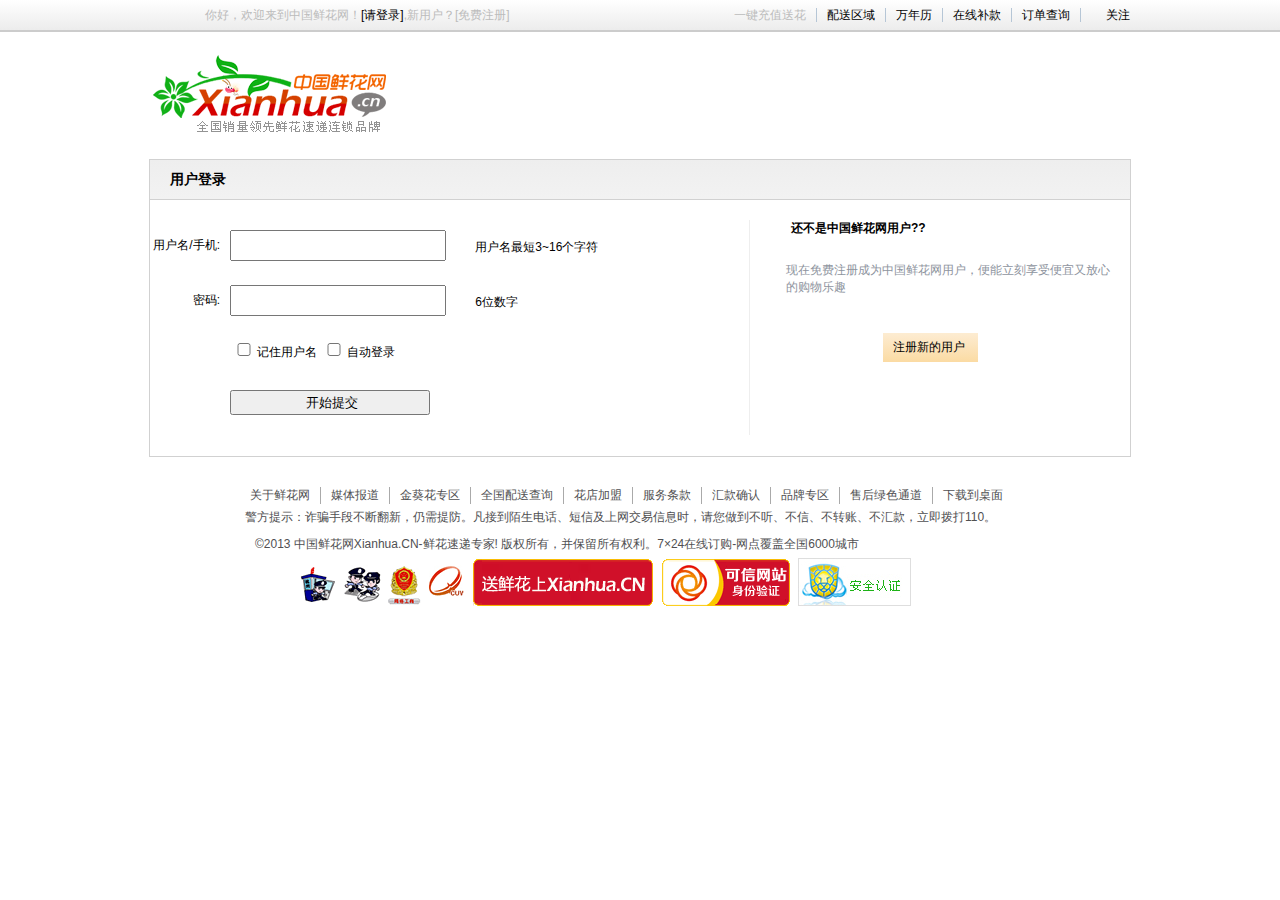
<file: user_submit.html>
<!DOCTYPE html>
<html>
<head lang="en">
    <meta charset="UTF-8">
    <title></title>
    <link rel="stylesheet" href="css/user_submit.css"/>
</head>
<body>


<header id="top_bar">
    <div class="top_inner">
        <span class="ico_atten"><a href="#"><b></b>关注</a></span>
        <ul>
            <li class="font_gray">你好，欢迎来到中国鲜花网！</li>
            <li><a href="">[请登录]</a></li>
            <li class="font_gray">,新用户？</li>
            <li class="font_gray"><a href="">[免费注册]</a></li>
        </ul>
        <ul class="top_inner_ul2">
            <li><a href="#">订单查询</a></li>
            <li><a href="#">在线补款</a></li>
            <li><a href="#">万年历</a></li>
            <li><a href="#">配送区域</a></li>
            <li><a href="#">一键充值送花</a></li>
        </ul>
    </div>

</header>
        <div class="logo">
            <a href="index.html"><img src="Images/logo2.png"/></a>
        </div>
            <section class="main">
		<form id="form" action="#" method="get">

                <h3>用户登录</h3>
                <div class="main_left">
              <ul class="main_ul">
                  <li>
                      <span>用户名/手机:</span>
                      <div>
                          <input type="text"name="uname"/>
                          <b ></b>
                      </div>
                      <div class="vali_info">
                          用户名最短3~16个字符
                      </div>
                  </li>
                  <li>
                      <span>密码:</span>
                      <div>
                          <input type="password"name="upwd"/>
                          <b></b>
                      </div>
                      <div class="vali_info">6位数字</div>
                  </li>
                 <li >
                     <span> &nbsp;</span>
                     <p>
                     <input type="checkbox"/>记住用户名
                     <input type="checkbox"/>自动登录
                     </p>
                 </li>
                  <li><span>&nbsp;</span>
                  <div><input type="submit"value="开始提交" id="btn"/></div>
                  </li>
                </ul>
                </div>

</form>



                <!--右边注册表单-->
<div class="mian_right">
    <h4>还不是中国鲜花网用户??</h4>
    <p>现在免费注册成为中国鲜花网用户，便能立刻享受便宜又放心的购物乐趣</p>
    <a href="reg.html">注册新的用户</a>

</div>
    <div clear="clear"></div>
        </section>
<footer id="footer">
    <ul>
        <li>关于鲜花网</li>
        <li> 媒体报道  </li>
        <li>金葵花专区 </li>
        <li>全国配送查询  </li>
        <li>花店加盟  </li>
        <li> 服务条款 </li>
        <li>汇款确认  </li>
        <li>品牌专区  </li>
        <li> 售后绿色通道  </li>
        <li>下载到桌面 </li>

    </ul>
    <p>
    警方提示：诈骗手段不断翻新，仍需提防。凡接到陌生电话、短信及上网交易信息时，请您做到不听、不信、不转账、不汇款，立即拨打110。
</p>
    <p>
         &nbsp;&nbsp; ©2013 中国鲜花网Xianhua.CN-鲜花速递专家!  版权所有，并保留所有权利。7×24在线订购-网点覆盖全国6000城市
    </p>
<div>
    <img src="Images/foot-icon.png"/>
    <img src="Images/xianhua_cn_bottom3.gif" />
    <img src="Images/kexin.gif"/>
    <img src="Images/rising.jpg"/>

</div>
</footer>
    <script src="js/jquery-1.11.3.js"></script>
<script src="js/user_submit.js"></script>
</body>
</html>
</file>
<file: LoveFlower.css>
/*全局设置*/
body{
    font-size:12px;
    font-family: "Helvetica Neue", Helvetica, Arial, sans-serif;

}
body,ul,li,dl,dd,dt,p,b,h1,h2,h3,h4,h5,h6{
    padding:0;
    margin:0;
    list-style:none;

}
.clear{
    clear:both;
}
img{
    border:none;
    vertical-align: bottom;
}
.red{
    color:#E4393C;
}

a:link,a:visited{
    color:black;
    text-decoration: none;
}
a:hover{
    color:#E4393C;
    text-decoration: none;
}



#top,#logo,#nav,
#main_one,#main_two,
#main_three,#main_four,
#main_fire,
#helpTitBg,
#helpTitBg>div,
 #main_img_bar,
#main_img_bar2,
#main_img_bar3,
h4{
    position: relative;
    width:980px;
    margin:0 auto;
    background:#fff;


}
/*搜索框的模糊查询*/
#search_ul{
    width:285px;
    min-height:30px;
    border:1px solid red;
    position:absolute;
    left:0;
    top:40px;
    z-index: 100;
    background:#fff;
    display:none;
}
#search_ul>li{
    font-size:16px;
    color:black;
}



/*网页top头部链接*/


#top_bar{
    width:100%;
    height:30px;
    background:linear-gradient(to top,#ECECEC,#FFFFFF);
    border-bottom:2px solid #CCCCCC;
}
li.font_gray {
    color:#BCBCBC;
}
.top_inner{
    width:980px;
    margin:0 auto;
    box-sizing: border-box;
    padding-left:55px;
}

 .top_inner ul:last-child{
       float:right;
     width:500px;

   }
.top_inner ul:last-child li{
    float:right;
}
.ico_atten{
    float:right;
     padding-left:25px;
     line-height:30px;
}


.top_inner>ul>li{
    float:left;
    line-height:30px;

}
.top_inner_ul2 li>a{
    padding:0 10px;
    border-right:1px solid #B6C6D6;

}
.top_inner a:hover{
    text-decoration: underline;
}


/*网页顶部top结束*/
/*网页logo栏开始*/
#logo{
    width:980px;
    margin:0 auto;
    padding:20px;

    box-sizing: border-box;
}

#logo>a{
    width:240px;
    display:inline-block;
    float:left;
}
#logo span{
    width:124px;
    display:inline-block;
    float:left;
}
#logo .logo_right{
    float:right;
    width:562px;
    padding-top:20px;

}
.logo_right_left{
    width:381px;

    float:left;
}
.logo_right div:last-child{
    background:#E5E5E5;
    padding:9px 10px;

    font-size:14px;
    float:right;

}
.logo_right_left ul li{
    float:left;
    padding-right:10px;
    line-height:30px;

    font-size:10px;
    color:#B4B4B4;
}
.logo_right_left ul li a{
    color:#B4B4B4;
}
.logo_right_left ul li a:hover{
    color:#E06464;
    text-decoration: underline;
}
.logo_right_left ul li:nth-child(6) a{
    color:#797979;
 }
.logo_right_left ul li:nth-child(7) a{
    color:#F5523C;

}

.logo_right_input{
    background:#F44932;
    border-radius:5px;
    height:36px;
    padding:2px 3px 3px 3px;
    position:relative;

}
.logo_right_input input{
    font-size:12px;
    width:285px;
    min-height:30px;
    border:none;
    outline: none;
    border-radius:2px;
    box-shadow: 1px 1px 15px #CCCCCC inset;
    padding-left:5px;


}
.logo_right_input button{
    height:100%;
     width:89px;
    background:#F44932;
    border:none;
    outline: none;
    color:white;
    font-size:14px;
    font-weight:bold;
    padding-left:5px;
    cursor:pointer;



}


/*网页logo栏结束*/

/*网页导航栏开始*/
/*nav  nav 网页导航栏左边所有商品链接*/

 .nav_all{
    background:#F7432B;
     width:100%;
     height:45px;
}
#nav{
    width:980px;
    height:45px;
    margin:0 auto;
    background:#F7432B;
}

#nav ul li{
    float:left;
    width:108px;
    height:100%;

}
#nav ul li a{
    display:inline-block;
    width:100%;
    height:100%;
    line-height:45px;
    text-align:center;
    color:#fff;
    font-size:14px;

}
#nav ul li:first-child{
    background: #c10000;
}
#nav ul li a:hover{
    background:#c10000;
    font-weight:bold;
}
#nav ul li:last-child{
    position:relative;
}
#nav ul li:last-child>div{
    width:108px;
    position:absolute;
    left:0;
    top:44px;
    display:none;
    z-index: 100;

}
#nav ul li:last-child:hover>div{
    display:block;
    background: #F7432B;
}
#nav ul li:last-child div>a{
display:block;
padding:8px 0;
text-align:center;
/*border:1px solid red;*/
color:#fff;
font-weight:bold;

}
#nav ul li:last-child div a:hover{
background:#c10000;
}

#nav ul li:last-child b{
    display:inline-block;
    width:12px;
    height:12px;
    background:url(Images/icons_top_.png) no-repeat -2px -163px;

    position:absolute;
    right:0;
    top:17px;
}
#nav ul li:last-child:hover b{
    background:url(Images/icons_top_.png) no-repeat -2px -198px;
}



/* 图片轮播图*/
#Index_img{
    width:1500px;
    height:550px;
    position: relative;
    margin:0 auto;
    padding-right:100px;
}
#Index_img img{
    width:1630px;
    height:523px;
    position:absolute;
    left:0;
    top:0;
    opacity:0;
    transition: all 3s;

}
#Index_img .show{
    opacity:1;
}

/*鼠标放上控制轮播上下页*/
.hover_left,.hover_right{
    width:73px;
    height:74px;

}
.hover_left {
    position: absolute;
    left: 100px;
    top: 50%;
    margin-top:-37px;
    z-index: 1000;
    opacity:0;
    transition: all 0.5s;
    background:url(Images/hover_left.png)
}
.hover_right{
    position: absolute;
    right: 100px;
    top: 50%;
    margin-top:-37px;
    z-index: 1000;
    opacity:0;
    transition: all 0.5s;
    background:url(Images/hover_right.png);
}

/*轮播1234跳转*/
#Index_img .index_ul{
    position:absolute;
    right:43%;
    bottom:40px;

    width:260px;
    background:rgba(255,205,227,0.8) ;
    padding:5px 0;
    border-radius:10px;
}
#Index_img .index_ul li{
    float:left;
    width:21px;
    height:10px;
    margin:0 10px;
    padding:5px;
    background:url(Images/btn_main_img.png) no-repeat;


}
#Index_img .index_ul .index_hover{
    background:url(Images/btn_main_img.png) no-repeat 0 -21px;
}

/*图片轮播图结束*/

/*主体main开始*/
#main{
    background:url(Images/bgall.gif) repeat;
    border-bottom:3px solid #D8D8D8;
    padding-bottom:30px;

}

/*主体main-one*/
#main_one{
    border:1px solid #cccccc;
    margin-bottom:10px;
    background:#7612B2;

}
/*限时特价*/

.main_one_p{
    color:#fff;
    font-weight: bold;
    font-size:20px;
    margin-left:60px;
    margin-top:10px;
    display:inline-block;
}

/*main-one第一个ul*/
#main_one>ul:first-child{
    float:left;
    width:182px;
    padding: 8px;
    box-sizing: border-box;

}
/*main-one中的li样式*/
#main_one>ul:first-child li{
    height:58px;
    width:182px;
    margin-bottom:5px;
    background-color:rgba(225,225,225,0.5);
    border-radius: 5px;
    position:relative;

}
/*main-one  中的span机不可失*/
#main_one>ul:first-child li span{
    display:inline-block;
    margin-left:60px;
    color:#e0e0e0;

}
#main_one>ul:first-child li b{
    display:inline-block;
    width:52px;
    height:47px;
    position: absolute;
    top:10px;
    left:5px;
    transform: scale(0.8);
    transition: all 0.3s;

}
/*main-one抢新服务背景图插入*/
.main_one_b1{
    background:url(Images/qgws_03.jpg) no-repeat;
}
.main_one_b2{
    background:url(Images/qgws_06.jpg) no-repeat 0 -2px;
}
.main_one_b3{
    background:url(Images/qgws_08.jpg) no-repeat;
}
#main_one>ul:first-child li:last-child{
    height:100px;
}
#main_one>ul:first-child li:hover b{
    transform: scale(1);
}

/*/!*文字轮播滚动*!/*/
.Text_scoll{
    /*border:1px solid red;*/
    width:182px;
    height:100px;
    color:white;

}
.Text_scoll p{
    padding:1px 5px ;
}
.Text_scolls{
overflow:hidden;
}
.Text_scoll_one,.Text_scolls,.Text_scoll_three,.Text_scoll_two{
    width:182px;
    height:100px;
    text-align:center;
    /*border:1px solid red;*/
}
/*-------------------------------------------------------------------------*/

/*main-one右边的ul设置*/
.main_one_last_ul span{
    display:block;
    color:#9ABEE4;
    font-weight:bold;
    padding:5px 50px;
    font-size:16px;
}
.main_one_last_ul p{
    padding:5px 50px;
    color:#e4393c;
    font-size:20px;
    font-weight:bold;
}
.main_one_last_ul{
    float:right;
    padding:15px 20px 0 0;
}
.main_one_last_ul li img{
    width:158px;
    margin-left:15px;
    transition: all .25s;
}

.main_one_last_ul li{
    margin-top:15px;
    float:left;
    width:188px;
    border-radius:5px;
    transition: all .23s;
    background:#fff;
    border:1px solid #FFD9C0;

}
.main_one_last_ul li:hover{

    transform: scale(1.1);
}


/*main第一部分结束*/
/*main图片通栏*/
#main_img_bar{
    margin-bottom:10px;
}
/*main图片通栏结束*/

/*main——two显示图片*/
#main figure:hover{
    box-shadow:0 0 10px inset;
}


/*main-two左侧                热门鲜花*/
#main_two>div{
    width:170px;
}
#main_two{
    border-top:2px solid #666666;

    overflow: hidden;
    position: relative;
    padding-bottom:30px;
}
#main_two figure{margin:0;}

#main_two .main_two_left_top{
    box-sizing: border-box;
    background:#666666;
    height:30px;
    color:#DFDEDE;
    padding-left:10px;
    line-height:30px;
}
#main_two .main_two_left_top:before{
    content:"";
    display: block;
}
#main_two .main_two_left_top>span{
    position:relative;
    top:3px;
    left:5px;
}
.main_two_left ul li{
    padding:20px 30px;
    border-bottom:1px solid #E9E9E9;

}
.main_two_left ul li:last-child{
    margin-bottom:-1px;
}
/*小心型图片插入*/
.main_two_left ul li b{

    display:inline-block;
    width:14px;
    height:13px;
    position:relative;
    top:5px;
    background:url(Images/iconlist_1.png) no-repeat -190px -257px;
}
.main_two_left ul li:hover b{
    background:url(Images/iconlist_1.png) no-repeat -176px -257px;
}



/*main第二部分右侧图片显示*/
.main_two_menu{
    position:absolute;

    padding-top:10px;
    display:flex;
    justify-content:space-between ;
    width:810px;
    height:290px;
    background:#fff;
    opacity:0;
    transition: all 0.5s linear;
    z-index: 10;
    /*overflow: hidden;*/

}
.main_two_show{
    opacity:1;
    z-index: 100;
}
.main_two_menu img{
    width:200px;
}
/*统一设置图片区域的位置*/
.main_two_menu{
    /*opacity:0.1;*/
    left:170px;
    top:0;

}

/*超出包含图片的figure时将隐藏*/
.main_two_menu figure{
    overflow: hidden;
    border:1px solid transparent;
    height:282px;
}

/*统一设置figure中的图片*/
.main_two_menu figure img{
    transform:scale(0.7);
    opacity:1;
}
.main_two_menu figure a{
    display:block;

}
/*鼠标放上figure时将旋转360度，透明度为1*/


/*将figure中的h4向右位移80px*/
.figure_1 h4,
.figure_2 h4,
.figure_3 h4,
.figure_4 h4,
.figure_5 h4{
    transform: translatex(80px);
    transition: all 0.5s;
    font-weight:bold;
    font-size:20px;
    padding-left:70px;
    color:#e4393c;
    opacity:0;
    background:rgba(248,158,144,0.2);
}
/*设置  figure中的span向左位移80px*/
.figure_1 span,
.figure_2 span,
.figure_3 span,
.figure_4 span,
.figure_5 span{
    font-weight:bold;
    font-size:16px;
    transform:translatex(-80px);
    transition: all 0.5s;
    color:#333333;
    padding-left:60px;
    background:rgba(248,258,144,0.3);
    opacity:0;
    display:block;
}
/*鼠标放上时figure将执行的动作*/
.main_two_menu_li1 figure:hover span,
.main_two_menu_li2 figure:hover  span,
.main_two_menu_li3 figure:hover  span,
.main_two_menu_li1 figure:hover  h4,
.main_two_menu_li2 figure:hover  h4,
.main_two_menu_li3 figure:hover  h4{
    transform:translatex(0px);
    opacity:1;
}





/*main第二部分结束*/


/*main-three第三部分                    新款样式*/
#main_three{
    border-top:2px solid #666666;
    margin-bottom:20px;
    margin-top:20px ;

}
#main_three h3{
    position:absolute;
    height:35px;
    line-height:35px;
    width:180px;
    color:#EAE9E9;
    border-radius:2px;
    background:#666666;
    padding-left:10px;
}
#main_three .main_three_left{
    width:735px;
    border:1px solid #E6E6E6;
    border-top:none;
    border-right:none;
    padding-left:10px;
    padding-bottom:13px;
    float:left;
}
#main_three .main_three_left img,
#main_three .main_three_right img,
#main_four img{
    width:138px;
}
#main_three .main_three_left figure{
    margin:40px 28px 0 0;
    padding:5px;
    float:left;
    border:1px solid transparent;
}
.main_three_left figure figcaption{
   margin-top:5px;
}
.main_three_left figure:hover figcaption{
    animation: figure_img 0.3s linear;
    border-radius:35px 15px;
    box-shadow:0 0 10px #9E8FBB;
}
@keyframes figure_img {
    0%{
        transform: rotate(0deg);


    }
    30%{
        transform: rotate(10deg);


    }
    70%{
        transform: rotate(-10deg);

    }
    100%{
        transform: rotate(0deg);


    }
}
/*鼠标放上的效果*/
#main_three .main_three_left figure:hover{
    border:1px solid #684F94;
}

/*图片文字描述*/
#main_three .main_three_left figure figcaption h5{
    padding:5px 0 0 25px;
     font-size:12px;

}
#main_three .main_three_left figcaption>span,
#main_four .main_four_center figcaption>span{
    text-align:center;
    display:block;
    color:#e4393c;
    font-size:18px;

}


/*会员打折下拉隐藏下拉卡*/




 .main_four_menu:before{
     content:"";
     display:block;
     width:0;
     height:0;
     border:10px solid transparent;
     border-bottom-color:#EEF3FA;
     position: absolute;
     bottom:100%;
     left:40%;
 }

 .main_four_menu ul{
    display:flex;
    flex-direction: column;
    justify-content: space-around;
    height:100%;

}

 .main_four_menu ul li{
    display:flex;
}

.main_four_menu ul li p{
    padding-left:10px;
    line-height:17px;
}

.main_four_menu ul li:last-child a{
    color:#8EB9FA;
}

/*main_three_right下拉图片显示,*/
.main_three_right{
     float:right;
     width:233px;
     padding-top:7px;
 }
.main_three_right ul{
    background:url(Images/light_background.gif);
}
.main_three_right ul li:first-child{
    font-weight:bold;
}
.main_three_right .title{
    border:1px solid #E6E6E6;
    padding:9px 20px;

}


.fade{
   height:0;
    overflow: hidden;
    /*opacity:0;*/
    transition: all 0.5s;
}
.in{
     height:166px;
     border:1px solid #E6E6E6;
     padding-left:40px;

 }
/*第三部分结束*/
/*精品鲜花*/
.h4{
    font-size:18px;
    padding:15px;
}
/*d第二图片通栏*/
#main_img_bar2{
    margin-bottom:10px;
}

/*main-four第四部分                         精品鲜花*/
/*左边已删除改进*/
#main_four{
    display:flex;
    margin-top:5px;
    padding-top:5px;
    border:1px solid #E6E6E6;
    border-top:2px solid #666666;
    margin-bottom:20px;
}
.main_four_center figure{
    float:left;
}
.main_four_left_figure figcaption{
    position: absolute;
    bottom:20px;
    left:15px;
    color:#B61627;
    font-size:20px;
    font-weight:bold;
    transform:translatex(-100px) rotate(360deg);
    transition: all 0.8s;
    float:left;
}


/*中间部分*/
.main_four_center{

    width:825px;
    height:532px;
    border-left:1px solid #E6E6E6;
    border-right:1px solid #E6E6E6;
    padding-left:10px;
}

#main_four .main_four_center figure{

    height:227px;
    width:162px;
    position:relative;
   padding:10px 0 0 19px;
    transition: all 0.5s;
    margin:0;
    margin-top: 29px;
    margin-left:-1px;
}
#main_four .main_four_center figure img{
    width:136px;

}
/*#main_four .main_four_center figure:hover{*/
    /*transform: scale(1.02);*/
    /*z-index: 10;*/

/*}*/
#main_four .main_four_center figure h5{
     padding-left:15px;
     font-size:12px;
    padding-top:5px;
 }
#main_four .main_four_center figure:nth-child(4)~figure h5{
    padding-left:40px;
    font-size:12px;
    padding-top:5px;
}
#main_four .main_four_center figure .menbers{
    font-size:10px;
    position: relative;
    width:105px;
    padding-bottom:10px;

    margin-left:30px;
}
#main_four .main_four_center figure .menbers>a{
    display:inline-block;
    width:60px;
    line-height:15px;
    background:#C8A481;
    color:#FAF6F3;
    border-radius:5px;
}

/*main-four_menu部分*/
.main_four_center figure figcaption .main_four_menu{
    width:140px;
    height:120px;
    position:absolute;
    top:24px;
    left:-45px;
    background:#EEF3FA;
    padding-left:10px;
    display:none;
    z-index: 100;
}
.main_four_center figure figcaption .menbers:hover .main_four_menu{
    display:block;
}
/*main-four-right部分*/
.main_four_right{

    width:270px;
}
.main_four_right figcaption h6,
.main_four_right figcaption h5,
.main_four_right figcaption span{
    padding:2px;
}

.main_four_right figure,
.main_four_right{
    position:relative;
    overflow: hidden;
    margin-left:5px;
}
.main_four_right figure:nth-child(2){
    padding-top:26px;
}
.main_four_right figure figcaption{
    position: absolute;
    bottom:10px;
    right:-8px;


}
.main_four_right figure figcaption h6{
    transform:translatex(200px);
    transition: all 0.3s linear;
    font-size:14px;

}
.main_four_right figure figcaption h5{
    transform: translatex(200px);
    transition: all 0.45s ease-out;
    font-size:14px;
    color:#333333;

}
.main_four_right figure figcaption>span{
    display:block;
    transition: all 0.6s ease-out;
    transform: translatex(200px);
    color:#e4393c;
    font-size:16px;
}
.main_four_right figure:hover h6,
.main_four_right figure:hover h5,
.main_four_right figure:hover span{
    transform:translatex(-20px);
    background:#FFDFCF;
    margin-bottom:2px;
    border-radius:5px;
}
.main_four_right figure img{
    transform: translatex(10px) scale(1.3);
    transition: all 0.4s ease-out;
}
.main_four_right figure:hover img{
    transform: translatex(30px) scale(1.2);


}
.main_four_right figure{
    position:relative;
    opacity:0.8;
    padding-top:30px;
    transition: all 0.5s ease;
    height:136px;
}
.main_four_right figure:hover{
    opacity:1;
}

/*.main_four_right .main_four_right_shadow{*/
    /*width:100%;*/
    /*height:450px;*/
    /*position: absolute;*/
    /*top:0;*/
    /*z-index: 100;*/
    /*background:rgba(0,0,0,0.3);*/
    /*transition: all 0.8s;*/
/*}*/
/*.main_four_right:hover .main_four_right_shadow{*/
    /*transform: translate(-300px) rotatex(90deg);*/

    /*opacity:0;*/
/*}*/
/*第四部分结束*/

/*第五部分开始                           新款样式*/
#main_fire{
    border-top:2px solid #666666;
    margin-bottom:20px;
    width:980px;



}
/*加入购物车*/

#main_fire button{
    width:130px;
    height:30px;
    margin-top:10px;
    margin-left:10px;
    border:none;
    outline:none;
    cursor:pointer;
    background:url(Images/cart_buy.jpg) no-repeat;
    transition: all .2s linear;
}
#main_fire button:hover{
    transform: scale(1.1);
}

/*.main_fire_fig{*/
    /*position:relative;*/
/*}*/
/*.main_car{*/
    /*width:10px;*/
    /*height:15px;*/
    /*transition: all .5s linear;*/
    /*position:absolute;*/
    /*top:163px;*/
    /*left:0px;*/
    /*background:#ccc;*/
/*}*/



#main_fire h3{
    position:absolute;
    height:35px;
    line-height:35px;
    width:180px;
    color:#EAE9E9;
    border-radius:2px;
    background:#666666;
    padding-left:10px;
}
#main_fire .main_fire_left{

    border:1px solid #E6E6E6;
    border-top:none;
    padding-left:42px;
    float:left;
    width:938px;
    padding-bottom:20px;
}

#main_fire .main_fire_left img{
    width:140px;
}
#main_fire .main_fire_left figure{
    /*margin-right:30px;*/
    padding:24px 20px 26px 17px;

    float:left;
    margin:0;
    margin-top:40px;
    border:1px solid transparent;

}
#main_fire .main_fire_left figure:hover{
    border:1px solid #FFD9C0;
}
/*图片文字描述*/
#main_fire .main_fire_left figure h5{
    padding-left:30px;
    font-size:12px;
}
#main_fire .main_fire_left figcaption>span{
    text-align:center;
    display:block;
    color:#e4393c;
    font-size:18px;

}
#main_fire .main_fire_left figcaption{
    padding-top:10px;
}
/*第五部分结束*/
/*第三通栏图片*/
/*主体main结束*/
/*                     新手指南*/
#helpTitBg{
    width:980px;

}
#helpTitBg ul{
    float:left;
    margin:20px 15px 20px 0;

    padding:10px 20px 10px 30px;
    border-right:1px solid #EDEDED;
}
#helpTitBg ul:nth-child(6){
 border:none;
}
#helpTitBg ul li{
    padding-top:5px;
}
#helpTitBg ul li b{
    display:inline-block;
   margin-bottom:5px;
}
#helpTitBg ul li b i{

    border:1px solid black;
    display:inline-block;
    margin-right:5px;
    margin-bottom:5px;
    background:black;
}
#helpTitBg div:last-child{
    border:1px solid #ccc;
    width:980px;
    margin:10px 0;
    padding:2px 5px;
}
#footer div:first-child{
    text-align: center;
    padding:15px
}
#footer div:last-child{
    width:980px;
    margin:0 auto;
    text-indent: 32px;

}



/*楼层样式设置*/

#elevator{
    width:0;
    height:0;
    background:rgba(225,225,225,0.5);
    position:fixed;
    top:50%;
    left:20px;
   margin-top:-100px;
    overflow: hidden;
    opacity:0;
    transition: all 1s;

}
.affix li{
    border-radius:8px;
    border-bottom:1px solid transparent;
    border-top:1px solid transparent;
   box-shadow: 0 0 5px inset;
}
.affix li a{
    display:block;
   border-bottom:1px solid #9B9F83;
    border-radius:8px;
    text-align:center;
    height:40px;
    line-height:40px;
    font-weight:bold;

}
#elevator ul li.active{
    background:#D2F5E0;
    border-bottom:1px solid red;
    border-top:1px solid red;


}
.affix li .etitle{
    color:red;
}

/*底部弹出框*/
#pop_up{
    width:150px;
    height:0;
    overflow: hidden;
    position:fixed;
    right:-36px;
    bottom:-500px;
    opacity:0;
    transition: all 0.5s linear;

}
#pop_up img{
    height:250px;

}
#pop_up>button{
    position:absolute;
    left:0;
    top:0;
    opacity:0.5;
    transform: scale(0.8);
}
#pop_up>span{
    position: absolute;
    left:37px;
    bottom:28px;

}
#pop_up>span a{
    color:#D28563;
    font-size:10px;
    font-weight:bold;
}

/*/////////////////////头部动态下拉显示弹出框*/

#hide_top{
    width:100%;
    /*height:50px;*/
    height:0;
    overflow: hidden;
    position:fixed;
    top:0;
    transition: all 0.5s linear;
    background:rgba(225,225,225,0.8);
    z-index: 10000;
    text-align: center;

}
._img_search{
    float:left;
    margin-left:30px;
    opacity:0.8;
}
._img_search>img{

    border-radius: 10px;

}
._search{
    height:50px;
    border:none;

    float:left;
}
._search>input{
    float:left;
    height:35px;
    width:300px;
    border:1px solid red;
    margin:6px 0 0 260px;
    padding-left:5px;
    outline: none;
}
._search>button{
    float:left;
     width:100px;
    height:35px;
    margin-top:6px;
    margin-left:-1px;
    background:#FCD8DA;
    border:1px solid red;
    border-left:none;
    outline:none;
    color:red;
    font-size:18px;


}

.hide_top_car{
    width:126px;
    height:44px;
    background:url(Images/gwc.jpg);
    position:absolute;
    right:80px;

}
.hide_top_car span{
    width:18px;
    height:15px;
    color:white;
    font-weight:bold;
    background:#AF0900;
    position:absolute;
    top:0px;
    left: 22px;
    border-radius: 5px;
}
</file>
<file: LoveFlowe2.css>
body{
    font-size:12px;
    font-family: "Helvetica Neue", Helvetica, Arial, sans-serif;
    padding:0;
    margin:0;
}
ul,li,dl,dd,dt,p,b,h1,h2,h3,h4,h5,h6{
    padding:0;
    margin:0;
    list-style:none;

}
.clear{
    clear:both;
}
img{
    border:none;
    vertical-align: bottom;
}
.red{
    color:#E4393C;
}

a:link,a:visited{
    color:black;
    text-decoration: none;
}
a:hover{
    color:#E4393C;
    text-decoration: none;
}

#top,#logo,#nav,
#main_one,#main_two,
#main_three,#main_four,
#main_fire,
#helpTitBg,
#helpTitBg>div,
#main_img_bar,
#main_img_bar2,
#main_img_bar3,
h4{
    position: relative;
    width:980px;
    margin:0 auto;
    background:#fff;


}
/*网页fixed*/


/*网页top头部链接*/
#top_bar{
    width:100%;
    height:30px;
    background:linear-gradient(to top,#ECECEC,#FFFFFF);
    border-bottom:2px solid #CCCCCC;
}
li.font_gray {
    color:#BCBCBC;
}
.top_inner{
    width:980px;
    margin:0 auto;
    box-sizing: border-box;
    padding-left:55px;
}

.top_inner ul:last-child{
    float:right;
    width:500px;

}
.top_inner ul:last-child li{
    float:right;
}
.ico_atten{
    float:right;
    padding-left:25px;
    line-height:30px;
}

.top_inner>ul>li{
    float:left;
    line-height:30px;

}
.top_inner_ul2 li>a{
    padding:0 10px;
    border-right:1px solid #B6C6D6;

}
.top_inner a:hover{
    text-decoration: underline;
}


/*网页顶部top结束*/
/*网页logo栏开始*/
#logo{
    width:980px;
    margin:0 auto;
    padding:20px;

    box-sizing: border-box;
}

#logo>a{
    width:240px;
    display:inline-block;
    float:left;
}
#logo span{
    width:124px;
    display:inline-block;
    float:left;
}
#logo .logo_right{
    float:right;
    width:562px;
    padding-top:20px;

}
.logo_right_left{
    width:381px;

    float:left;
}
.logo_right div:last-child{
    background:#E5E5E5;
    padding:9px 10px;

    font-size:14px;
    float:right;

}
.logo_right_left ul li{
    float:left;
    padding-right:10px;
    line-height:30px;

    font-size:10px;
    color:#B4B4B4;
}
.logo_right_left ul li a{
    color:#B4B4B4;
}
.logo_right_left ul li a:hover{
    color:#E06464;
    text-decoration: underline;
}
.logo_right_left ul li:nth-child(6) a{
    color:#797979;
}
.logo_right_left ul li:nth-child(7) a{
    color:#F5523C;

}

.logo_right_input{
    background:#F44932;
    border-radius:5px;
    height:36px;
    padding:0px 3px 3px 3px;

}
.logo_right_input input{
    font-size:12px;
    width:285px;
    min-height:33px;
    border:none;
    outline: none;
    border-radius:2px;
    box-shadow: 1px 1px 15px #CCCCCC inset;
    padding-left:5px;


}
.logo_right_input button{
    height:100%;
    width:89px;
    background:#F44932;
    border:none;
    outline: none;
    color:#DBDBDB;
    font-size:14px;
    padding-left:5px;



}


/*网页logo栏结束*/

/*网页导航栏开始*/
/*nav  nav 网页导航栏左边所有商品链接*/

.nav_all{
    background:#F7432B;
    width:100%;
    height:45px;
}
#nav{
    width:980px;
    height:45px;
    margin:0 auto;
    background:#F7432B;
}

#nav ul li{
    float:left;
    width:108px;
    height:100%;

}
#nav ul li a{
    display:inline-block;
    width:100%;
    height:100%;
    line-height:45px;
    text-align:center;
    color:#fff;
    font-size:14px;

}
#nav ul li:nth-child(2){
    background: #c10000;

}
#nav ul li:hover{
    background:#c10000;
    font-weight:bold;
}
#nav ul li:last-child{
    position:relative;
}
#nav ul li:last-child>div{
    width:108px;
    position:absolute;
    left:0;
    top:44px;
    display:none;
    z-index: 100;

}
#nav ul li:last-child:hover>div{
    display:block;
    background: #F7432B;
}
#nav ul li:last-child div>a{
    display:block;
    padding:8px 0px;
    text-align:center;

    color:#fff;
    font-weight:bold;

}
#nav ul li:last-child div a:hover{
    background:#c10000;
}
#nav ul li:last-child b{
    display:inline-block;
    width:12px;
    height:12px;
    background:url(Images/icons_top_.png) no-repeat -2px -163px;

    position:absolute;
    right:0;
    top:17px;
}
#nav ul li:last-child:hover b{
    background:url(Images/icons_top_.png) no-repeat -2px -198px;
}

/*main主体内容*/
.main{
    width:980px;
    margin:0 auto;

}


/*产品类别导航途径*/
.bread-crumb{
    padding:10px 5px;
    font-size:14px;
}
/*产品最外层div*/
#product_intro{
    width:100%;
    border:1px solid #aaa;

}
/*产品左侧部分*/
#preview{
    position:relative;
    float:left;

}
/*产品左侧大图div*/
#mediumDiv{
    width:460px;
    height:460px;
    position:relative;
    border:1px solid #aaa;
    border-left:0;
    border-top:0;
    overflow: hidden;
}
/*产品左侧底下小图部分*/
ul#icon_list li{
    float:left;
    margin:3px 5px;
    border:2px solid transparent;
    padding:2px 3px;
}

ul#icon_list .hovers{
    border-color:red;
}
ul#icon_list>li:first-child{
    padding-left:5px;

}

/*定义商品大图上层的遮罩层*/
#superMask{
    width:460px;
    height:460px;
    position: absolute;
    top:0;
    left:0;
    background:rgba(225,225,225,0.3);
}
/*定义商品大图上层的小div遮罩层*/
#mask{
    width:230px;
    height:230px;
    position:absolute;
    top:0;
    left:0;
    background: #ffa;
    background:rgba(225,225,225,0.5);
    display:none;

}
/*放大镜大图*/
#largeDiv{
    width:516px;
    height:460px;
    position:absolute;
    left:462px;
    top:0;
    display:none;
    background:url(Images/product-s2-sL.jpeg) no-repeat 0 0;
}
/*details商品细节描述*/
#details{
    float:left;
    width:516px;
    padding-left:30px;
    box-sizing: border-box;
}
/*h1设置样式*/
#details h1{
    padding:5px 5px;
    width:100%;
    font-weight:bold;
}
/*商品描述p*/
#details>p{
    width:100%;
    font-weight:bold;
    color:#D91516;
    font-size:14px;
    padding-bottom:5px;
    margin-top:5px;

}
#details>p:nth-child(3){
    border-bottom:1px dotted #ccc;
}
/*商品介绍*/
#summary{
    padding:0 10px;
    overflow: hidden;

}
#summary>li{
    height:30px;
    line-height:30px;
    letter-spacing: 2px;
    color:#555C60;

}

/*商品评分    五星评级 */
#details_star{

    width:76px;
    height:15px;
    margin-top:8px;
    background:url("Images/iconlist_1.png") no-repeat -107px -238px;
}
#details_star>div{
    width:15px;
    height:15px;
    float:left;
}
/*价格删除线*/
.details_through{
    text-decoration: line-through;
}
/*本店价格*/
.details_price{
    font-size:18px;
    color:#FF4B00;
    font-weight:bold;
}
/*所有Li中的p样式*/
#summary li>p{
    float:left;
    text-align:right;
    width:70px;
}
/*所有li中右边span样式*/
#summary li>span{
    float:left;
    padding-left:5px;
}
/*li右边的div*/
#summary li>div{
    float:left;
    margin-left:5px;

}
/*送货地址select初始隐藏*/
.hide{
    display:none;
}
.shows{
    display:block;
}
/*产品数量*/

#summary .count>span{
    padding:0 8px;
    font-size:18px;
}
#details .details_btn{
    padding:5px 10px 10px 10px;
    background:linear-gradient(to top,#FF4B00,#FFA450,#FCCF7A);
    border-radius:5px;
    border:none;
    color:#FFF6F0;
    font-size:18px;
    font-weight:bold;
    box-shadow: 1px 1px 5px black;
    margin:10px 0 0 20px;
    cursor:pointer;
    outline:none;
}


/*商品详细介绍和评论留言*/
/*整体*/
.block_introduce{
    width:980px;
    margin:30px 0;

}
/*page左边*/
.page_left{
    width:200px;
    min-height:100px;
    float:left;
    border:1px solid #ccc;
}
/*手风琴效果栏model模板1*/
.page_left>.model{
    width:200px;
    height:250px;
    border-bottom:1px solid #ccc;

}
.model p{
    background:#F6F6F6;
    padding:5px;
    color:#A50000;
    font-weight:bold;
    text-align:center;
}

.accordion>.title{
    cursor: pointer;
    padding:5px 25px;
    background:url(Images/add.gif) no-repeat 10px 8px;
}
.accordion>.title_png{
    background:url(Images/reduce.gif) no-repeat 10px 8px;
}
.accordion>.content>span{
   background:#FFF1E7;
    width:150px;
    display:block;
    margin-left:20px;

}
.fade {
   height:0;
    opacity:0;
    overflow: hidden;
    transition: all .5s;

}

.in{
   height:48px;
    opacity:1;


}

/*page_left左边model2*/
.model_two{
    width:200px;
   border-top:1px solid #ccc;

    margin:15px 0;


}
.model_two>p{
    background:#F6F6F6;
    padding:5px;
    margin-bottom:10px;

    color:#A50000;
    font-weight:bold;
    text-align:center;
}
.model_left{
    float:left;
    border:1px solid #ccc;
    padding:5px;
    margin-right:5px;
}
.model_right{
    padding-top:5px;
    height:70px;
    border-bottom:1px solid #ccc;
    margin-bottom:10px;
}
._model_{

    width:180px;

    padding:0 10px;
}
._model_:hover img{
    transform: scale(1.1);
    transition: all 0.5s;

}
/*page左边栏结束*/

/*page右边栏*/
.page_right{
    width:750px;

    min-height:100px;
    float:right;
    margin-right:10px;

}
.page_right .Commodity{
    border-bottom:1px solid #eee;


}
.page_right .Commodity:after{
    content:"";
    display:block;
    clear:both;
}
.Commodity li{
    border:1px solid #D7D7D7;

    border-bottom-color: transparent;
    padding:0px 10px;
    height:30px;
    line-height:30px;
    margin-left:5px;
    background:#FCFCFC;
    float:left;
    cursor:pointer;

}
/*鼠标放上li时的状态*/
.Commodity .page_right_show{
    border-color:#AAAAAA;
    border-bottom-color: transparent;
    margin-top:-8px;
    padding-bottom:8px;
    line-height:45px;
    position:relative;
    bottom:-1px;
    border-radius:5px;
    background:#eee;


}

.page_right .Commodity li>a{
    padding:10px 10px;
}
/*商品面板导航结束*/


/*产品参数 评论栏*/
.cpcs_canshu{
    width:760px;
    /*position:absolute;*/
    /*left:0;*/
    /*top:32px;*/
    border:1px solid #E0E0E0;
    background:#F6F6F6;
    margin-top:15px;
    /*display:none;*/
    padding-left:20px;
}

.cpcs_canshu h2{
    padding:15px 0;
    color:#858585;
}
.cpcs_canshu ul{
    width:70px;
    padding-bottom:20px;

}
.cpcs_canshu ul:after{
    content:"";
    display:block;
    clear:both;
}
.cpcs_canshu ul li{
    float:left;
    width:243px;
    /*height:*/
   height:30px;
    color:#858593;
    overflow: hidden;
}

.cpcs_canshu>p{
    padding:10px 30px;
    border-top:1px solid #ccc;

}
/*父元素相对定位*/
.page_right{
    position:relative;

}
.friend_film{

    width:105%;
    position:absolute;
    left:0;
    top:48px;
    height:535px;
    display:none;
    background:#fff;

}

.friend_film:after{
    content:"";
    display:block;
    clear:both;

}
.hidens{
    display:none;

}
[data-id="1"]{
    border:1px solid #eee;
    padding:5px;

}
[data-id="1"] img{
     border:1px solid #eee;
     padding:5px;
     margin:0 0 20px 20px;
     width:210px;
     height:210px;

 }
[data-id="1"] img:hover{
    box-shadow:0 0 5px;

}
ul#page_ul{

    overflow: hidden;
    margin-left:85px;
    position:absolute;
    top:500px;

}
ul#page_ul li{
    float:left;
    border:1px solid #aaa;
    margin-left:25px;
}
ul#page_ul .li_hover{
    background:#aaa;
}
ul#page_ul li a{
    display:inline-block;
    padding:5px 10px;

}

.page1{
   position:absolute;
   top:0;
   left:0;
   display:none;

}
.page_right .shows{
   display:block;
}
/*上下页样式设置*/




/*购买该商品的还购买过一下商品*/

.main_fire_left figure{
    float:left;
    border:1px solid #aaa;
    margin:5px 5px;
}
.main_fire_left figure:hover{

    border:1px solid #aaa;
    box-shadow: 0 0 5px;
}
.main_fire_left figure figcaption span{
 display:block;
    width:100%;
    text-align:center;
    font-size:18px;
    color:#e4393c;
}
.main_fire_left figure figcaption h5 a{
    padding:5px 10px;
    display:block;
    text-align:center;
}
.main_fire_left figure:hover figcaption{
    background:#aaa;
}
.main_fire_left img{
    width:210px;
    height:210px;
}
/*隐藏*/



    /*底部新手指南信息*/
#helpTitBg{
    width:980px;

}
#helpTitBg ul{
    float:left;
    margin:20px 15px 20px 0;

    padding:10px 20px 10px 30px;
    border-right:1px solid #EDEDED;
}
#helpTitBg ul:nth-child(6){
    border:none;
}
#helpTitBg ul li{
    padding-top:5px;
}
#helpTitBg ul li b{
    display:inline-block;
    margin-bottom:5px;
}
#helpTitBg ul li b i{

    border:1px solid black;
    display:inline-block;
    margin-right:5px;
    margin-bottom:5px;
    background:black;
}
#helpTitBg div:last-child{
    border:1px solid #ccc;
    width:980px;
    margin:10px 0;
    padding:2px 5px;
}
/*最底部链接区域*/
#footer div:first-child{
    text-align: center;
    padding:15px
}
#footer div:last-child{
    width:980px;
    margin:0 auto;
    text-indent: 32px;

}
</file>
<file: css/user_submit.css>
body{
    font-size:12px;
    padding:0;
    margin:0;
    font-family: "Helvetica Neue", Helvetica, Arial, sans-serif;

}
ul,li,dl,dd,dt,p,b,h1,h2,h3,h4,h5,h6,td,tr,table,b{
    padding:0;
    margin:0;
    list-style:none;

}
.clear{
    clear:both;
}
img{
    border:none;
    vertical-align: bottom;
}
.red{
    color:#E4393C;
}

a:link,a:visited{
    color:black;
    text-decoration: none;
}
a:hover{
    color:#E4393C;
    text-decoration: none;
}

/*网页top头部链接*/
#top_bar{
    width:100%;
    height:30px;
    background:linear-gradient(to top,#ECECEC,#FFFFFF);
    border-bottom:2px solid #CCCCCC;
}
li.font_gray {
    color:#BCBCBC;
}
.top_inner{
    width:980px;
    margin:0 auto;
    box-sizing: border-box;
    padding-left:55px;
}

.top_inner ul:last-child{
    float:right;
    width:500px;

}
.top_inner ul:last-child li{
    float:right;
}
.top_inner li:last-child a{
    color:#BCBCBC;
}
.ico_atten{
    float:right;
    padding-left:25px;
    line-height:30px;
}


.top_inner>ul>li{
    float:left;
    line-height:30px;

}
.top_inner_ul2 li>a{
    padding:0 10px;
    border-right:1px solid #B6C6D6;

}
.top_inner ul li a:hover{
    text-decoration: underline;
    color:#E4393C;
}
/*logo部分*/


.logo{
    width:980px;
    padding:20px 10px;
    margin:0 auto;
}

/*登录界面*/
.main{
    width:980px;
    border:1px solid #D1D1D1;
    margin:0 auto;


}
.main:after{
    content: "";
    display:block;
    clear:both;
}
.main h3{
    border-bottom:1px solid #D1D1D1;
    color:#000000;
    padding:10px 20px;
    background:linear-gradient(to top,#F2F2F2,#eee);
    box-sizing: border-box;
}
 .main_left{
     float:left;
     width:600px;
    box-sizing: border-box;
 }
.main_left ul li{
    overflow: hidden;

    padding:10px 0;
    position:relative;

}
.main_left ul li>span{
    display:inline-block;
    line-height:30px;
    float:left;
    width:70px;
    text-align:right;
    padding-right:10px;
}
.main_left div>input{
    height:25px;
    width:200px;
padding-left:10px;

}

.main_left ul li>div{
    float:left;
    height:35px
}
.main_left ul li:nth-child(3) input{
    width:20px;
    padding:10px;
}
.main_fitht{
    float:right;
}
.vali_info{
    float:right;

    line-height:35px;
    padding-left:10px;



}
.vali_info_div{
    float:right;
    color:red;
    line-height:35px;
    padding-left:10px;
    opacity:1;
    font-size:14px;
}
.main_ul{
    margin-top:20px;
    border-right:1px solid #eee;
}
.main_ul li b{
    width:16px;
    height:18px;
    display:inline-block;
    position: relative;
    top:3px;
    border-radius:10px;
    font-size:20px;
    color:red;


}
.txt_focus{/*当文本框获得焦点时穿上*/
    border-top:2px solid black;
    border-left:2px solid black;
}/*当文本框失去焦点时脱下*/
/*验证通过时b的样式*/
.vali_success{
    /*background:url(Images/iconlist_1.png) no-repeat -205px -227px;*/
    background:url(../Images/ok.png) no-repeat 0 1px;

}
/*验证失败时b的样式*/
.vali_fail{
    /*background:url(Images/iconlist_1.png) no-repeat -261px -89px;*/
    background:url(../Images/err.png) no-repeat 0 1px;
}

.main_ul li:last-child div button{
    font-size:18px;
    padding:5px 20px;
    background:linear-gradient(to top,#E35902,#FEC352);
    border-radius: 5px;
    color:#F3F3F3;
    border:none;
    outline:none;
    cursor: pointer;

}

/*网页top头部链接结束*/
/*右侧注册页面*/
.mian_right{
    float:right;
    width:324px;
    height:256px;
  margin-right:20px;


}
.mian_right h4{
    padding:20px 0 0 5px;
}
.mian_right p{
    margin-top:20px;
    padding:5px 0;
    color:#8E949E;
}
.mian_right a{
    display:block;
    padding:6px 10px;
    width:75px;
    margin-left:30%;
    margin-top:10%;
    background:linear-gradient(to top,#FBDBA3,#FDECD2);
}

#footer{
    width:800px;
    margin:0 auto;
    margin-top:30px;

}
#footer ul{

    width:800px;
}
#footer ul:after{
    content:"";
    display:block;
    clear:both;
}
#footer ul li{
    float:left;
    border-right:1px solid #aaa;
    padding:0 10px;
    color:#505052;
}
#footer ul li:last-child{
    border-right:none;
}
#footer p{
    padding:5px;
    color:#505052;
}
#footer img{
    margin-left:5px;
}
#footer img:first-child{
    margin-left:60px ;
}
</file>
<file: reg.css>
/*ע�����û�*/
#section{
    width:980px;
    margin:0 auto;
    position:relative;
}
.use_top{
    padding:8px 20px;
    font-size:14px;
    background:#F5F5F5;
    border:1px solid #eee;
}
.use_top span a{
    color:blue;
    /*text-decoration: underline;*/
}
.use_top span{
    float:right;
    margin-right:30px;

}
/*�����û�*/
.use{
    text-align:center;
    width:70px;
    height:30px;
    line-height:30px;
    position:absolute;
    top:55px;
    left:147px;
    border:1px solid #FDDA95;
    border-bottom:none;
    background:linear-gradient(to top,#FEFBF2 ,#FDD992);



}
/*�û���¼*/
.use_center{
   width:500px;
    height:250px;
    margin:0 auto;
    margin-top:50px;
    float:left;
    border-top:1px solid #FDDA95;
}
.use_center ul{
   width:420px;
    margin-left:65px;
    padding-top:20px;
}
.use_center ul li{
    padding:10px;
}
.use_center ul li span{
    width:70px;
    display:inline-block;
    text-align:right;
}
/*��ʾ����Ϣ*/
.use_center ul li div{
    padding-left:20px;
    width:120px;
    height:16px;
    /*padding:2px;*/
   display:inline-block;
    /*border:1px solid red;*/

}

.use_center ul li span>b{
    color:red;
}

.use_center input{
    padding:5px;
}
/*ͨ����֤��ʾ*/
.vali_success{
    background:url(Images/ok.png) no-repeat 0 -2px;
}
.vali_fail{
    background:url(Images/err.png) no-repeat;
}

.use_center_right{
    border-left:1px solid #eee;
    height:250px;
    width:425px;
    float:right;
    margin-top:60px;
}

/*�ύ��ť*/
#btn{
    background:linear-gradient(to top,#EA5907,#FDDFA3);
    border:1px solid #DE6467;
    cursor: pointer;

}
</file>
<file: css/cart.css>
#cart
{
    border: 1px solid #f1f1f1;
    border-top:2px solid #aaa;
    width:800px;
    background-color: #fcfffa;
    margin:0px auto;
    margin-top:50px;
    border-collapse: collapse;
}
#cart td,#cart th{
    min-height:40px;
    line-height:40px;
    border-top:1px solid #f1f1f1;
    border-bottom:1px solid #f1f1f1;
    padding:5px;
    vertical-align: top;
    text-align: left;
}
#cart thead input{
    vertical-align: middle;
}
#cart tbody input[type='checkbox']{
    float:left;
    margin-right: 10px;
}
#cart tbody div{
    border:1px solid #f1f1f1;
    padding:5px;
    float:left;
    width:90px;
    height:80px;
    text-align: center;
}
#cart tbody img {
    width:90%;
}
#cart a
{
    text-decoration:none;
    color:#666;
}
#cart a:hover
{
    color:#E4393C;
}
#cart tbody td span{
    font-weight: bold;
}

#cart tbody td input[type='text']{
    border:1px solid #CACBCB;
    border-left:0;
    border-right:0;
    height:20px;
    width:40px;
    padding:0;
    text-align: center;
}
#cart tbody td button{
    border:1px solid #CACBCB;
    height:20px;
    width:20px;
    padding:0;
    background-color: #fff;
    box-sizing:content-box;
}
#cart_footer{
    position: fixed;
    width:100%;
    height:80px;
    bottom:0px;
    left:0px;
    background-color: #fff;
    box-shadow: 0 -1px 8px rgba(0,1,1,.08);
    z-inxe:10000;
}
#cart_footer>div{
    text-align: right;
    margin:10px auto;
    width:800px;
    height:52px;
    line-height: 52px;
}
#cart_footer>div>span{
    font-size: 16px;
    color: #e4393c;
    font-weight: 700;
}
#cart_footer>div>button{
    display: inline-block;
    width: 96px;
    height: 52px;
    overflow: hidden;
    background-color:#E54346;
    border:0;
    line-height: 52px;
    color: #fff;
    text-align: center;
    font-size: 18px;
    font-weight: bold;
    font-family: "microsoft yahei";
    margin-left:20px;
}

body{
    overflow-x: hidden;
}

/*transition���ɣ�ĳ����ʽ���ԣ���ֵ����һ��ʱ���ڻ����仯*/
#cart tbody img{
    transition: transform 0.5s linear;
}

/*transform��ת�������Σ��Ŵ��ƶ�����ת��skew��*/
#cart tbody img:hover{
    transform:scale(1.1);
    /*transform:rotate(45deg);*/
}

#cart:hover::before{
    transition: left 3s;
    left: 1360px;
}
#cart:before{
    /*border:1px solid red;*/
    content: "";
    position: absolute;
    width: 80px;
    height: 400px;
    top: 180px;
    left: -150px;
    overflow: hidden;
    background-image: linear-gradient(to right,rgba(255,255,255,0.2) 0,rgba(255,255,255,0.8) 50%,rgba(255,255,255,0.2) 100%);
    transform: skewX(-25deg);
}
</file>
